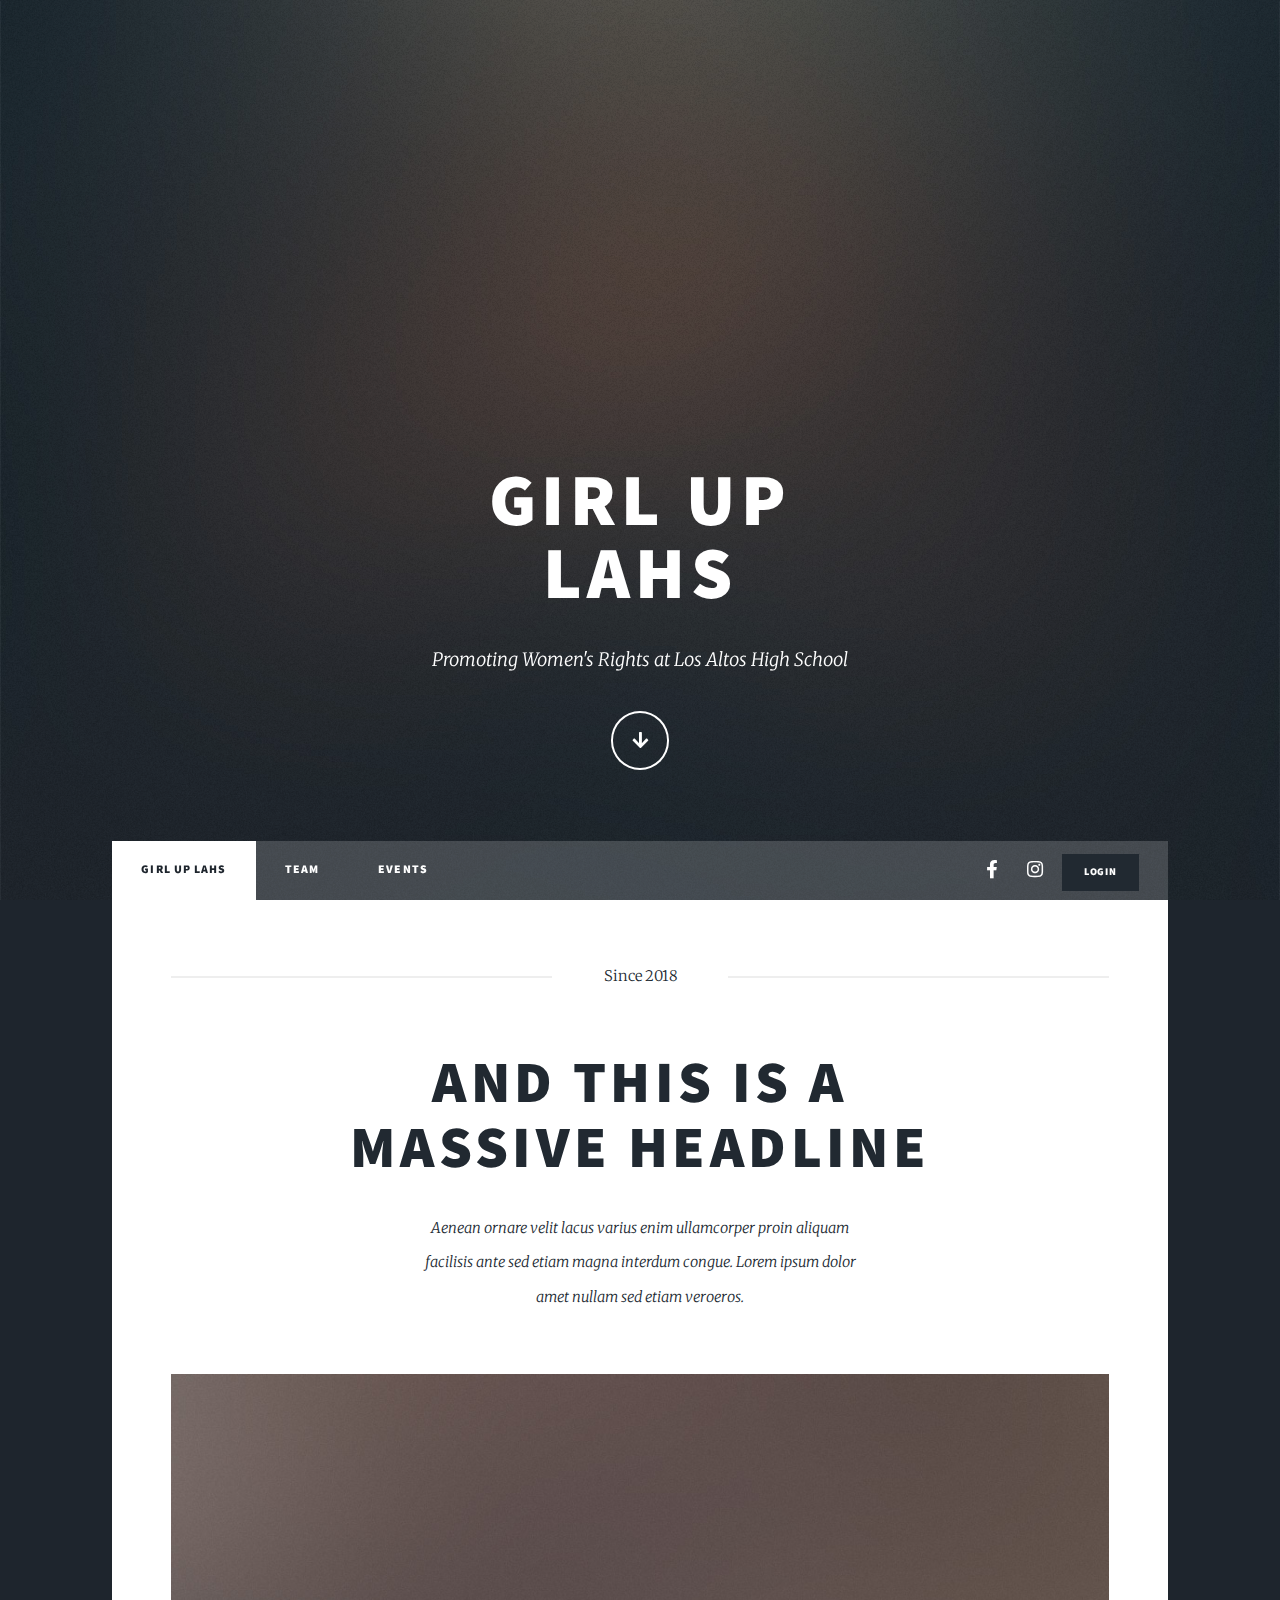
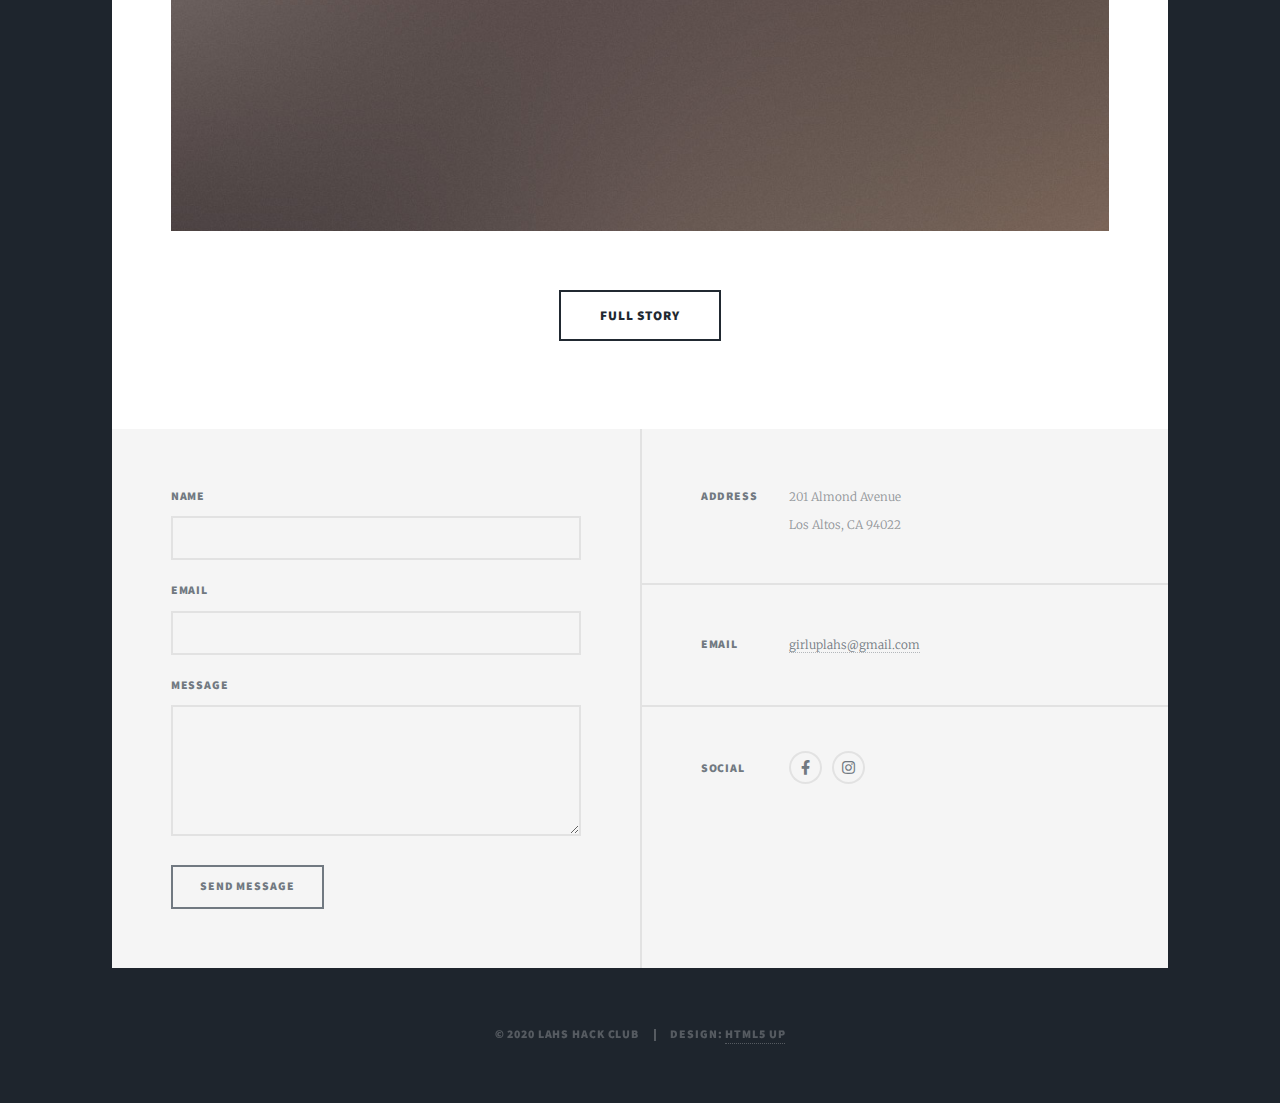
<file: index.html>
<!DOCTYPE HTML>
<!--
	Massively by HTML5 UP
	html5up.net | @ajlkn
	Free for personal and commercial use under the CCA 3.0 license (html5up.net/license)
-->
<html>
	<head>
		<title>Girl Up LAHS</title>
		<meta charset="utf-8" />
		<meta name="viewport" content="width=device-width, initial-scale=1, user-scalable=no" />
		<link rel="stylesheet" href="assets/css/main.css" />
		<noscript><link rel="stylesheet" href="assets/css/noscript.css" /></noscript>
	</head>
	<body class="is-preload">

		<!-- Wrapper -->
			<div id="wrapper" class="fade-in">

				<!-- Intro -->
					<div id="intro">
						<h1>Girl Up<br>LAHS</h1>
						<p>Promoting Women's Rights at Los Altos High School</p>
						<ul class="actions">
							<li><a href="#header" class="button icon solid solo fa-arrow-down scrolly">Continue</a></li>
						</ul>
					</div>

				<!-- Header -->
					<header id="header">
						<a href="index.html" class="logo">Girl Up LAHS</a>
					</header>

				<!-- Nav -->
					<nav id="nav">
						<ul class="links">
							<li class="active"><a href="index.html">Girl Up LAHS</a></li>
							<li><a href="team.html">Team</a></li>
							<li><a href="events.html">Events</a></li>
						</ul>
						<ul class="icons">
							<li><a href="https://www.facebook.com/losaltoshighschoolgirlup/" class="icon brands fa-facebook-f"><span class="label">Facebook</span></a></li>
							<li><a href="https://www.instagram.com/girluplahs/" class="icon brands fa-instagram"><span class="label">Instagram</span></a></li>
							<a id="login" class="button primary small">Login</a>
						</ul>
					</nav>

				<!-- Main -->
					<div id="main">

						<!-- Featured -->
							<article class="post featured">
								<header class="major">
									<span class="date">Since 2018</span>
									<h2><a href="#">And this is a<br />
									massive headline</a></h2>
									<p>Aenean ornare velit lacus varius enim ullamcorper proin aliquam<br />
									facilisis ante sed etiam magna interdum congue. Lorem ipsum dolor<br />
									amet nullam sed etiam veroeros.</p>
								</header>
								<a href="#" class="image main"><img src="images/pic01.jpg" alt="" /></a>
								<ul class="actions special">
									<li><a href="#" class="button large">Full Story</a></li>
								</ul>
							</article>
					</div>

				<!-- Footer -->
					<footer id="footer">
						<section>
							<form method="post" action="#">
								<div class="fields">
									<div class="field">
										<label for="name">Name</label>
										<input type="text" name="name" id="name" />
									</div>
									<div class="field">
										<label for="email">Email</label>
										<input type="text" name="email" id="email" />
									</div>
									<div class="field">
										<label for="message">Message</label>
										<textarea name="message" id="message" rows="3"></textarea>
									</div>
								</div>
								<ul class="actions">
									<li><input type="submit" value="Send Message" /></li>
								</ul>
							</form>
						</section>
						<section class="split contact">
							<section class="alt">
								<h3>Address</h3>
								<p>201 Almond Avenue<br />
								Los Altos, CA 94022</p>
							</section>
							<section>
								<h3>Email</h3>
								<p><a href="mailto:girluplahs@gmail.com">girluplahs@gmail.com</a></p>
							</section>
							<section>
								<h3>Social</h3>
								<ul class="icons alt">
									<li><a href="https://www.facebook.com/losaltoshighschoolgirlup/" class="icon brands alt fa-facebook-f"><span class="label">Facebook</span></a></li>
									<li><a href="https://www.instagram.com/girluplahs/" class="icon brands alt fa-instagram"><span class="label">Instagram</span></a></li>
								</ul>
							</section>
						</section>
					</footer>

				<!-- Copyright -->
					<div id="copyright">
						<ul><li>&copy; 2020 LAHS Hack Club</li><li>Design: <a href="https://html5up.net">HTML5 UP</a></li></ul>
					</div>

			</div>

		<!-- Scripts -->
			<script src="assets/js/jquery.min.js"></script>
			<script src="assets/js/jquery.scrollex.min.js"></script>
			<script src="assets/js/jquery.scrolly.min.js"></script>
			<script src="assets/js/browser.min.js"></script>
			<script src="assets/js/breakpoints.min.js"></script>
			<script src="assets/js/util.js"></script>
			<script src="assets/js/main.js"></script>

	</body>
</html>
</file>
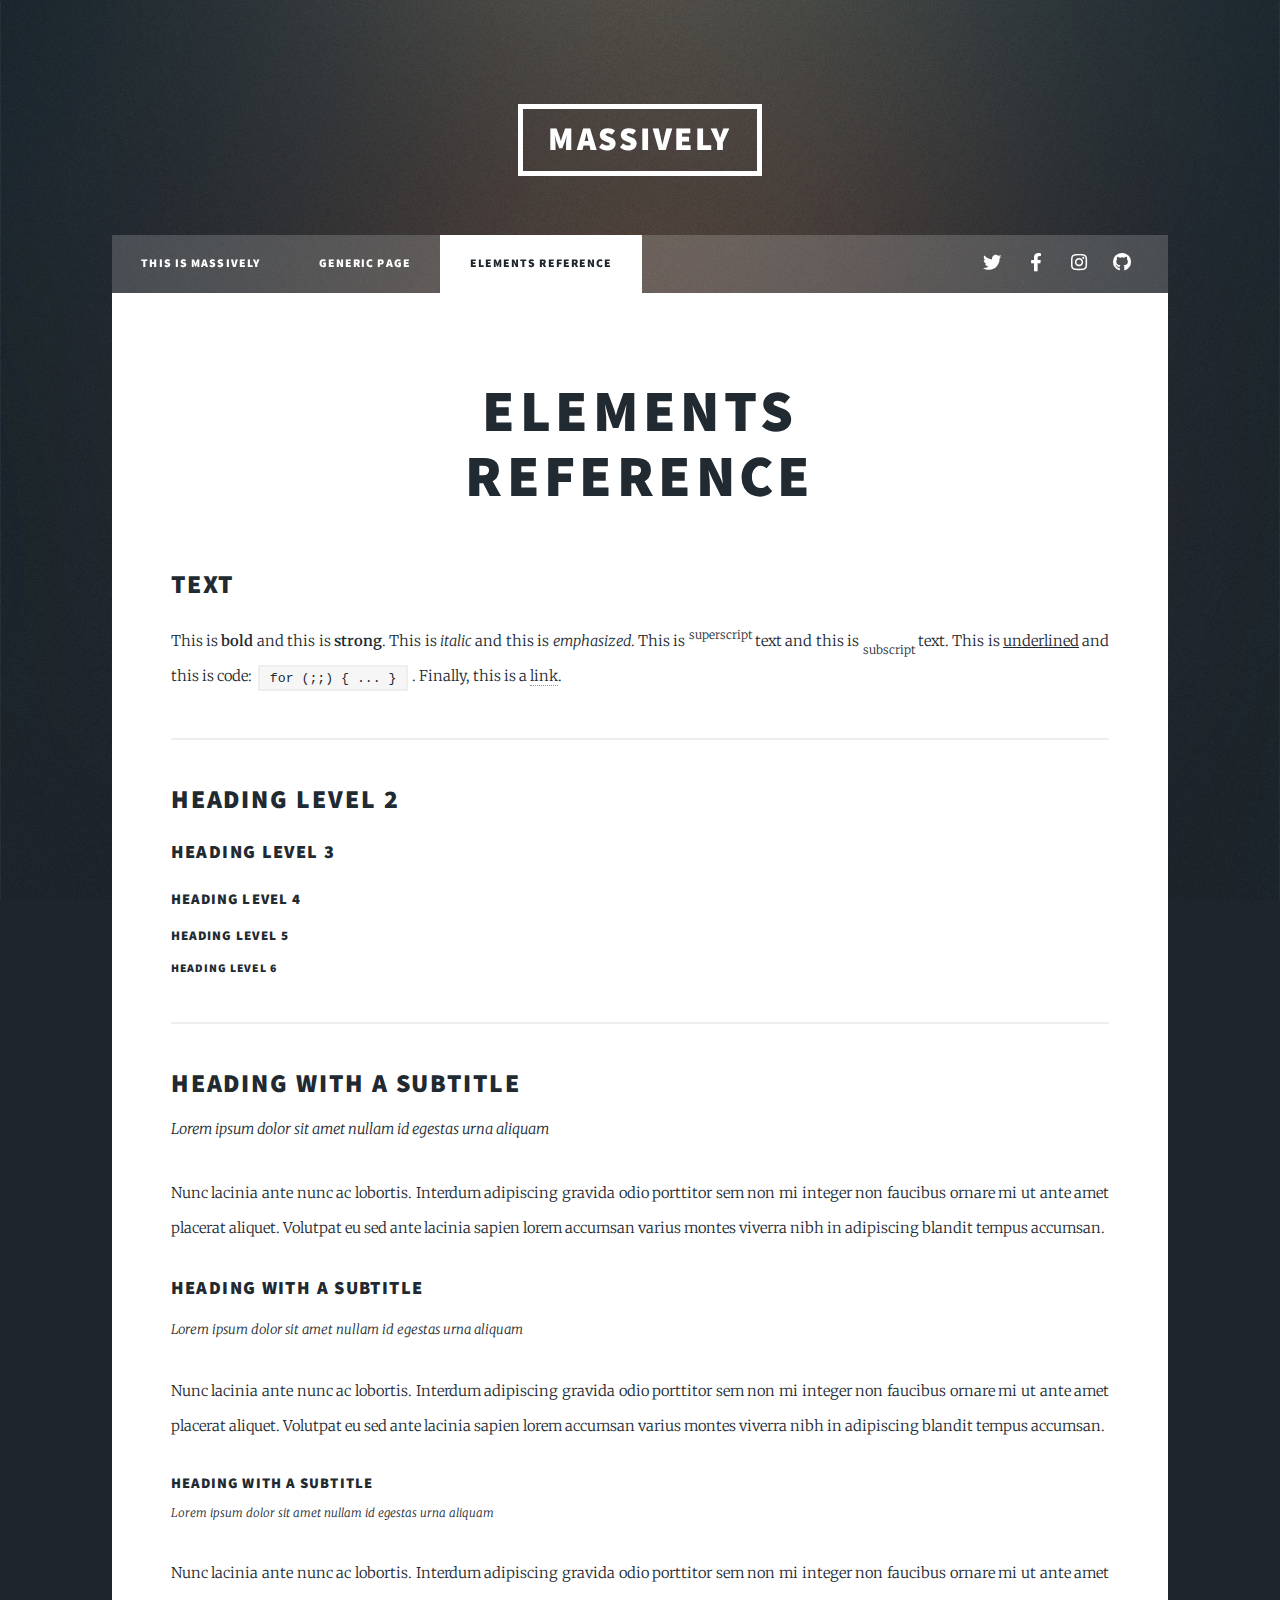
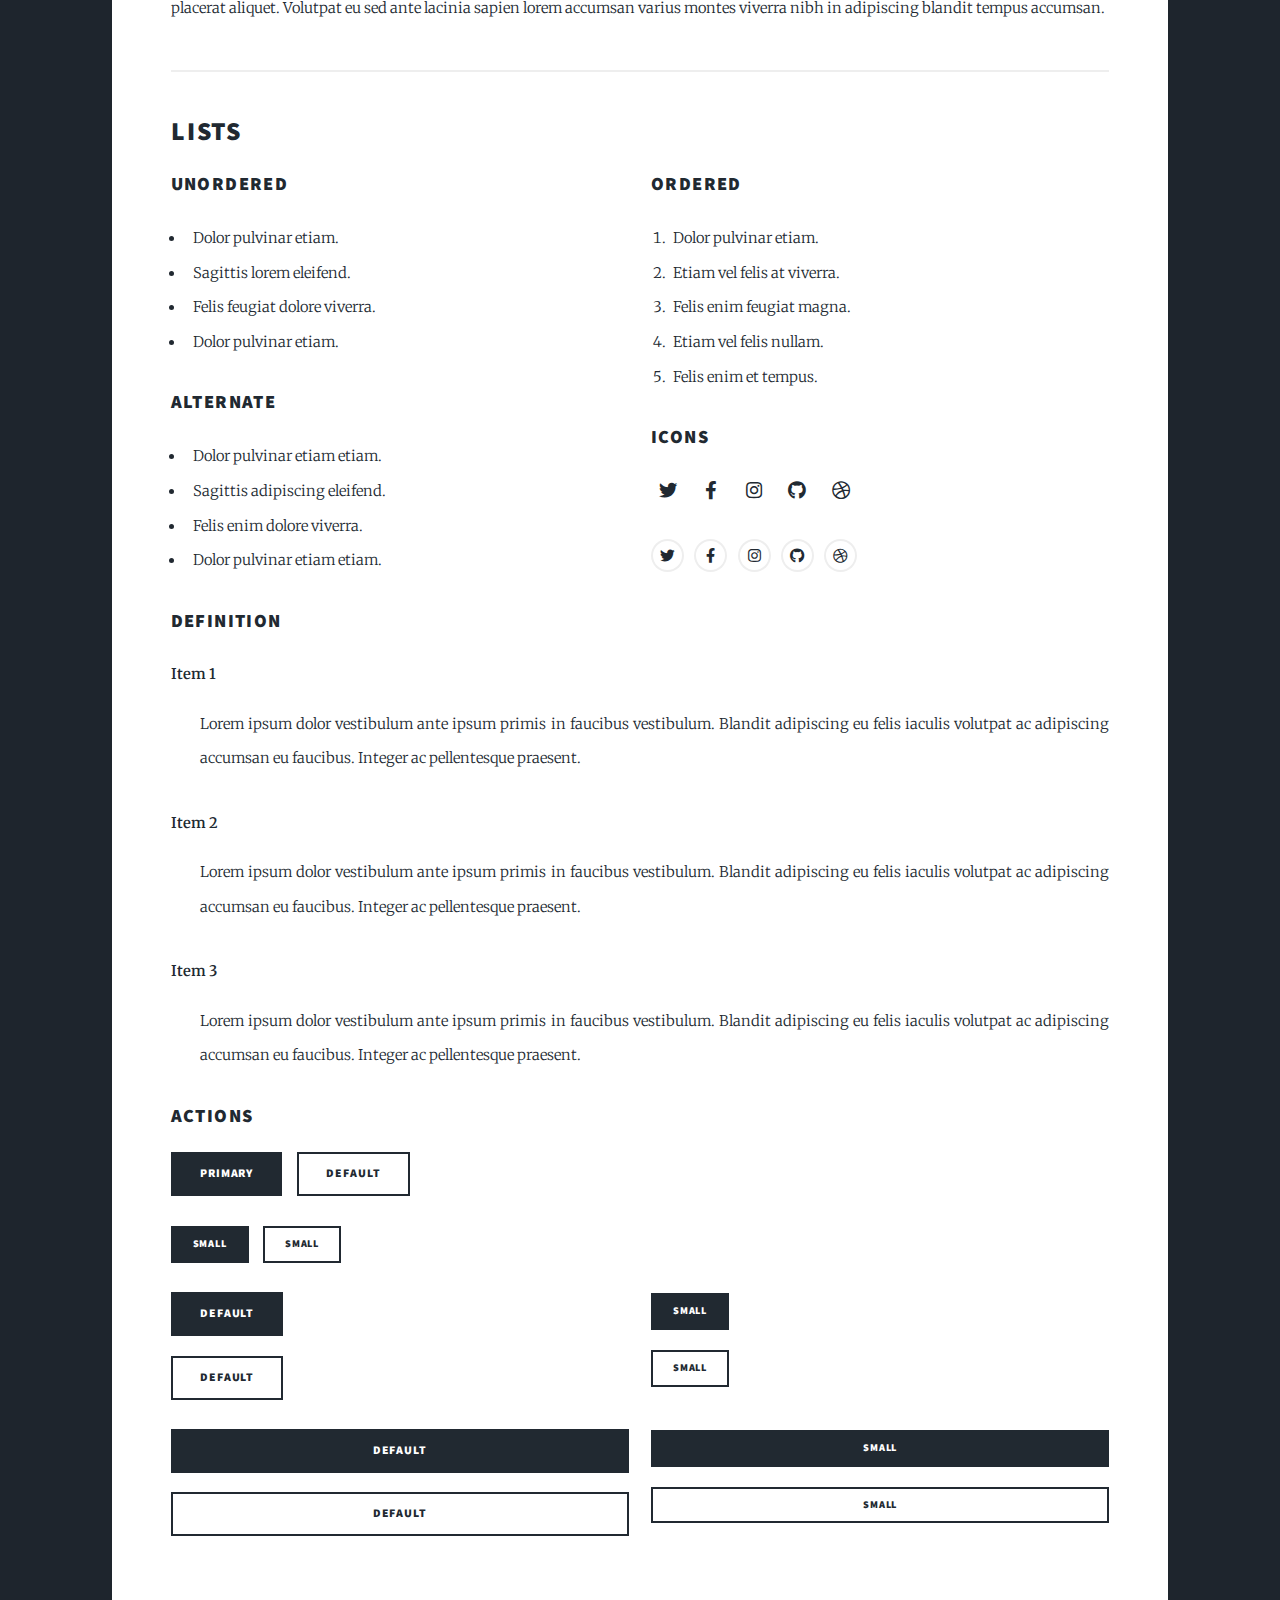
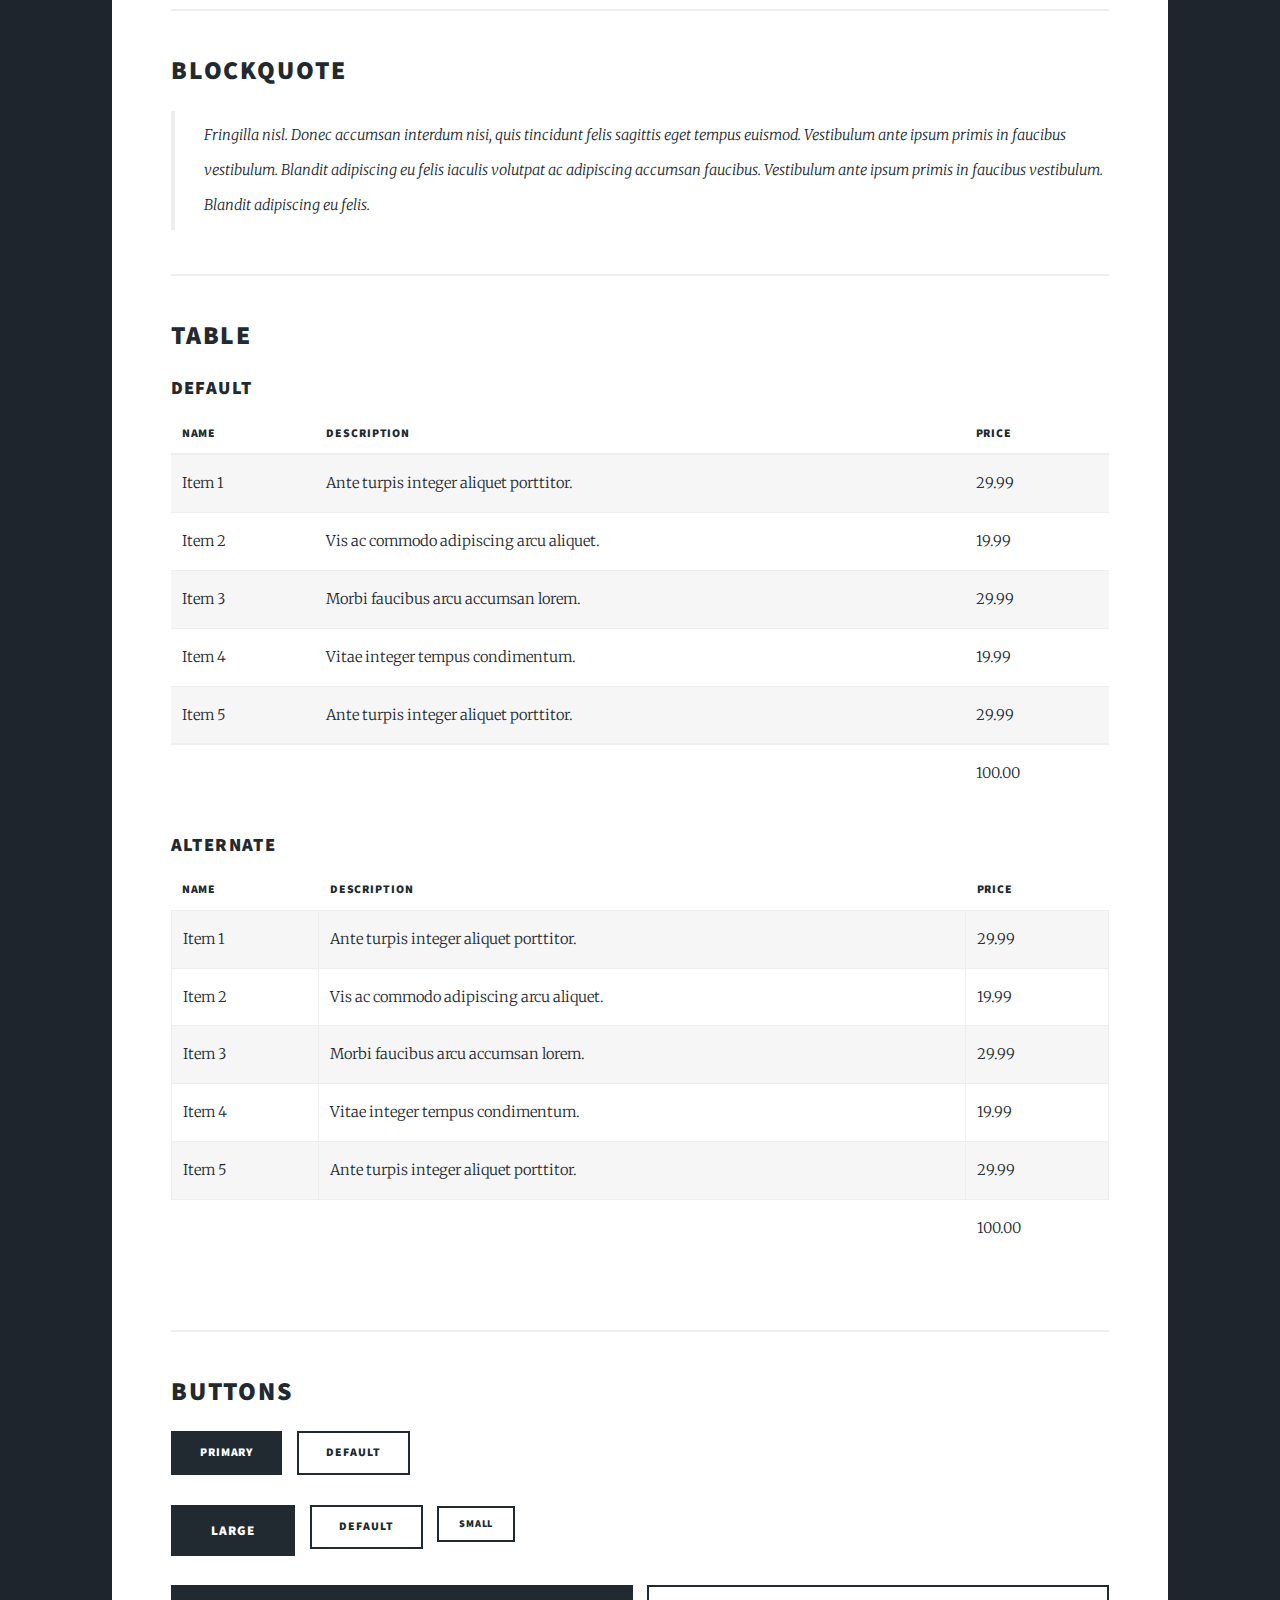
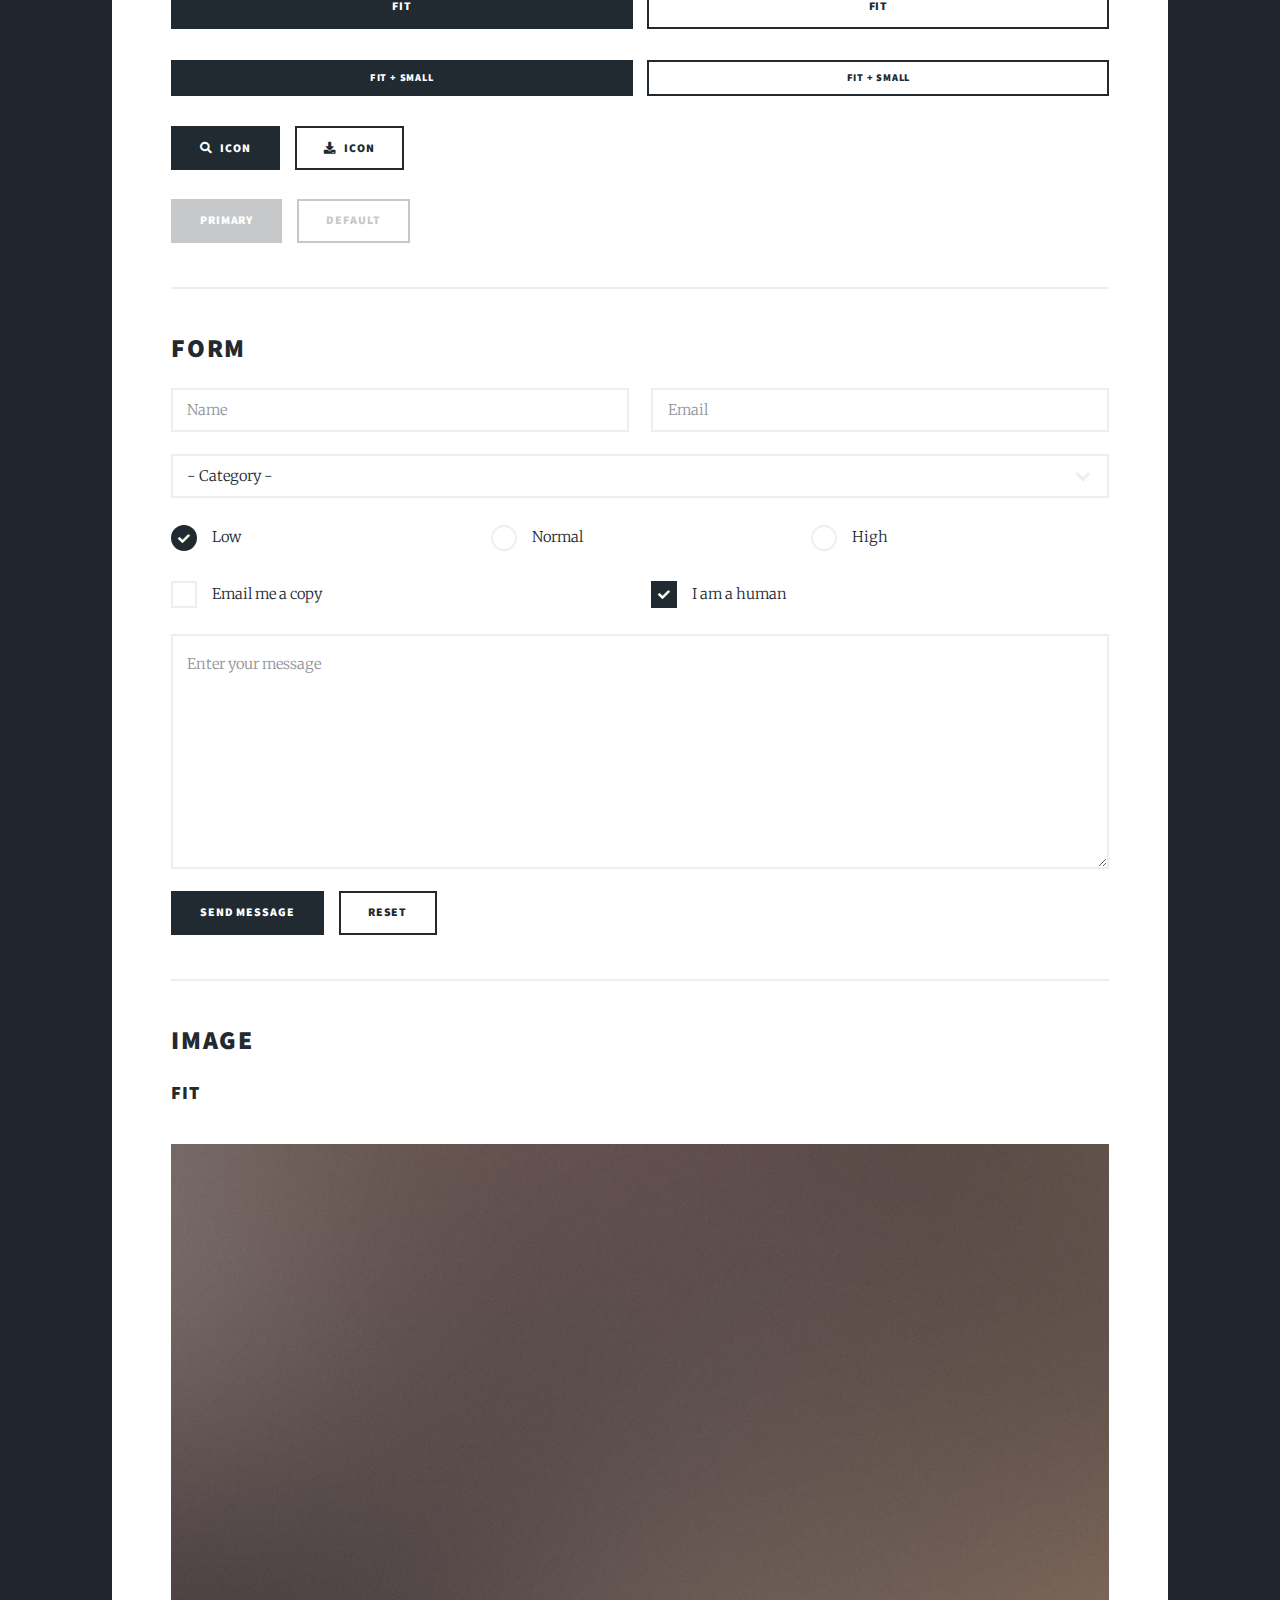
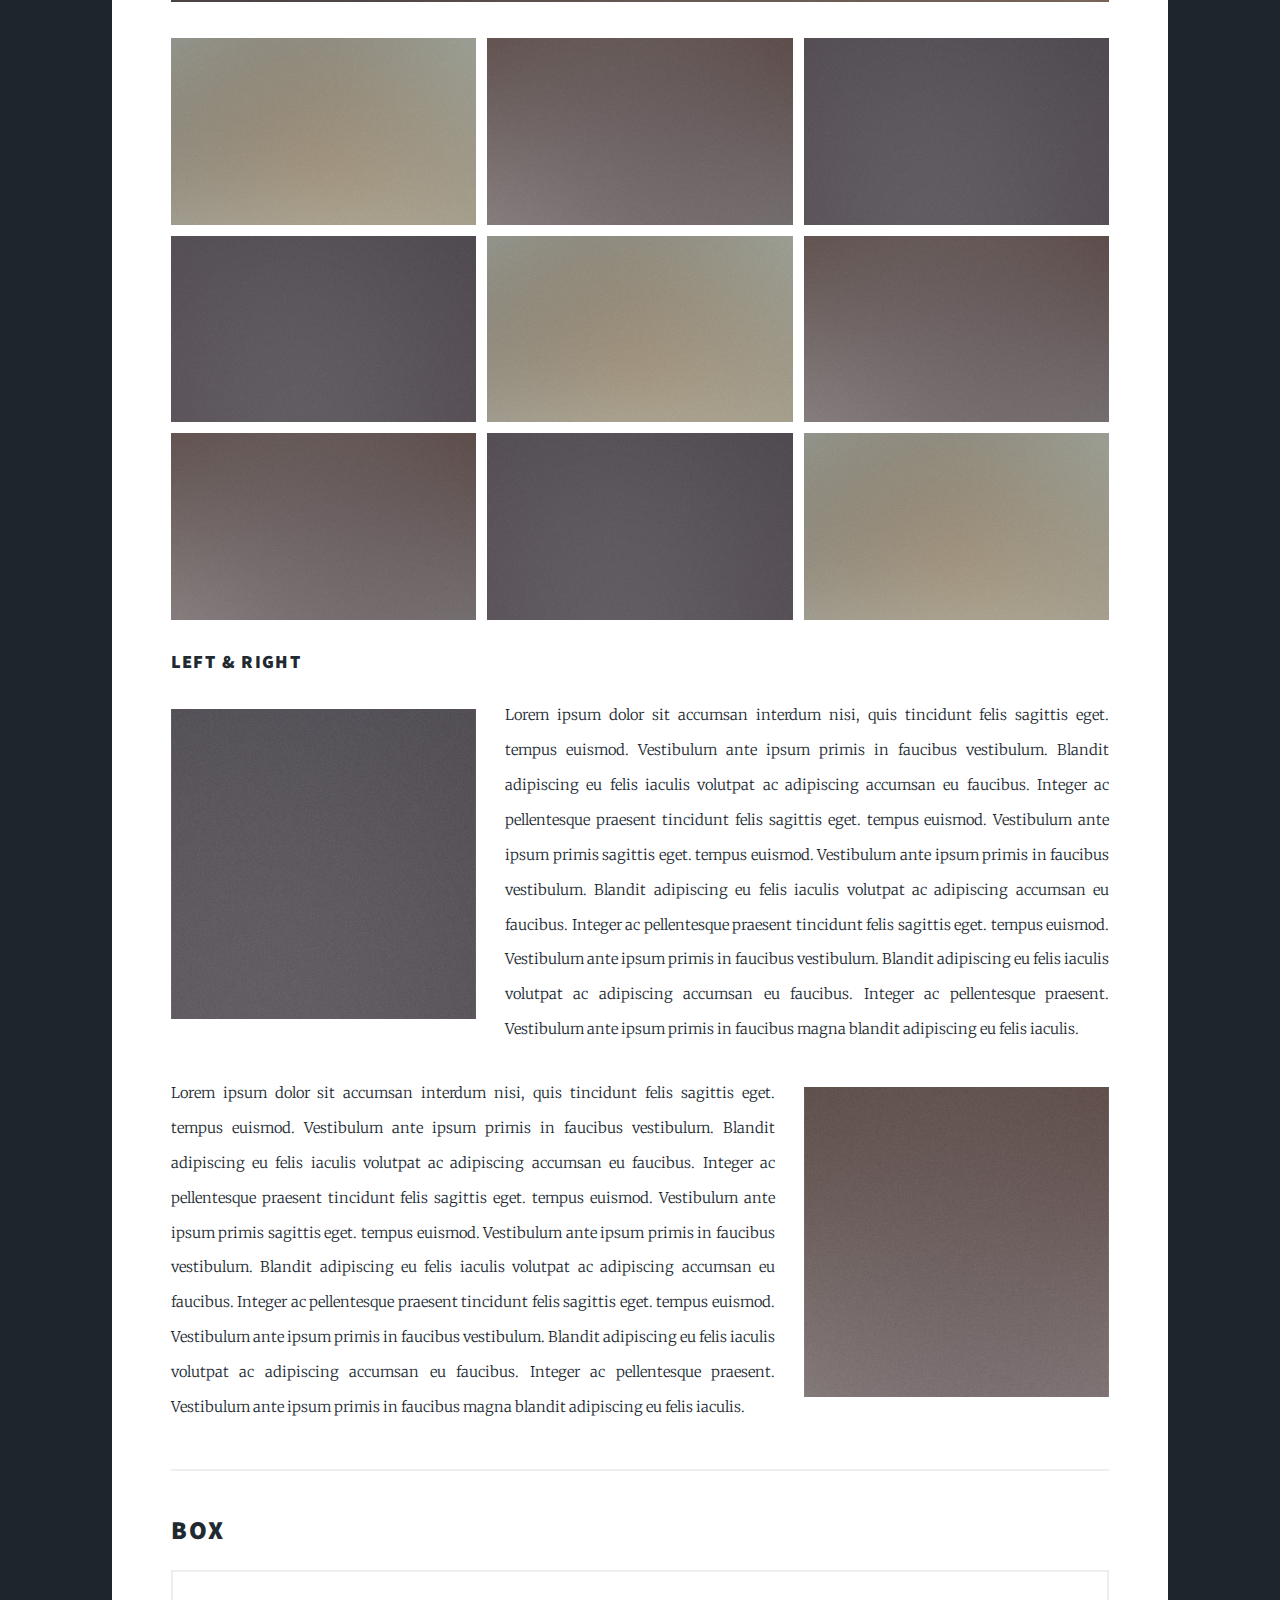
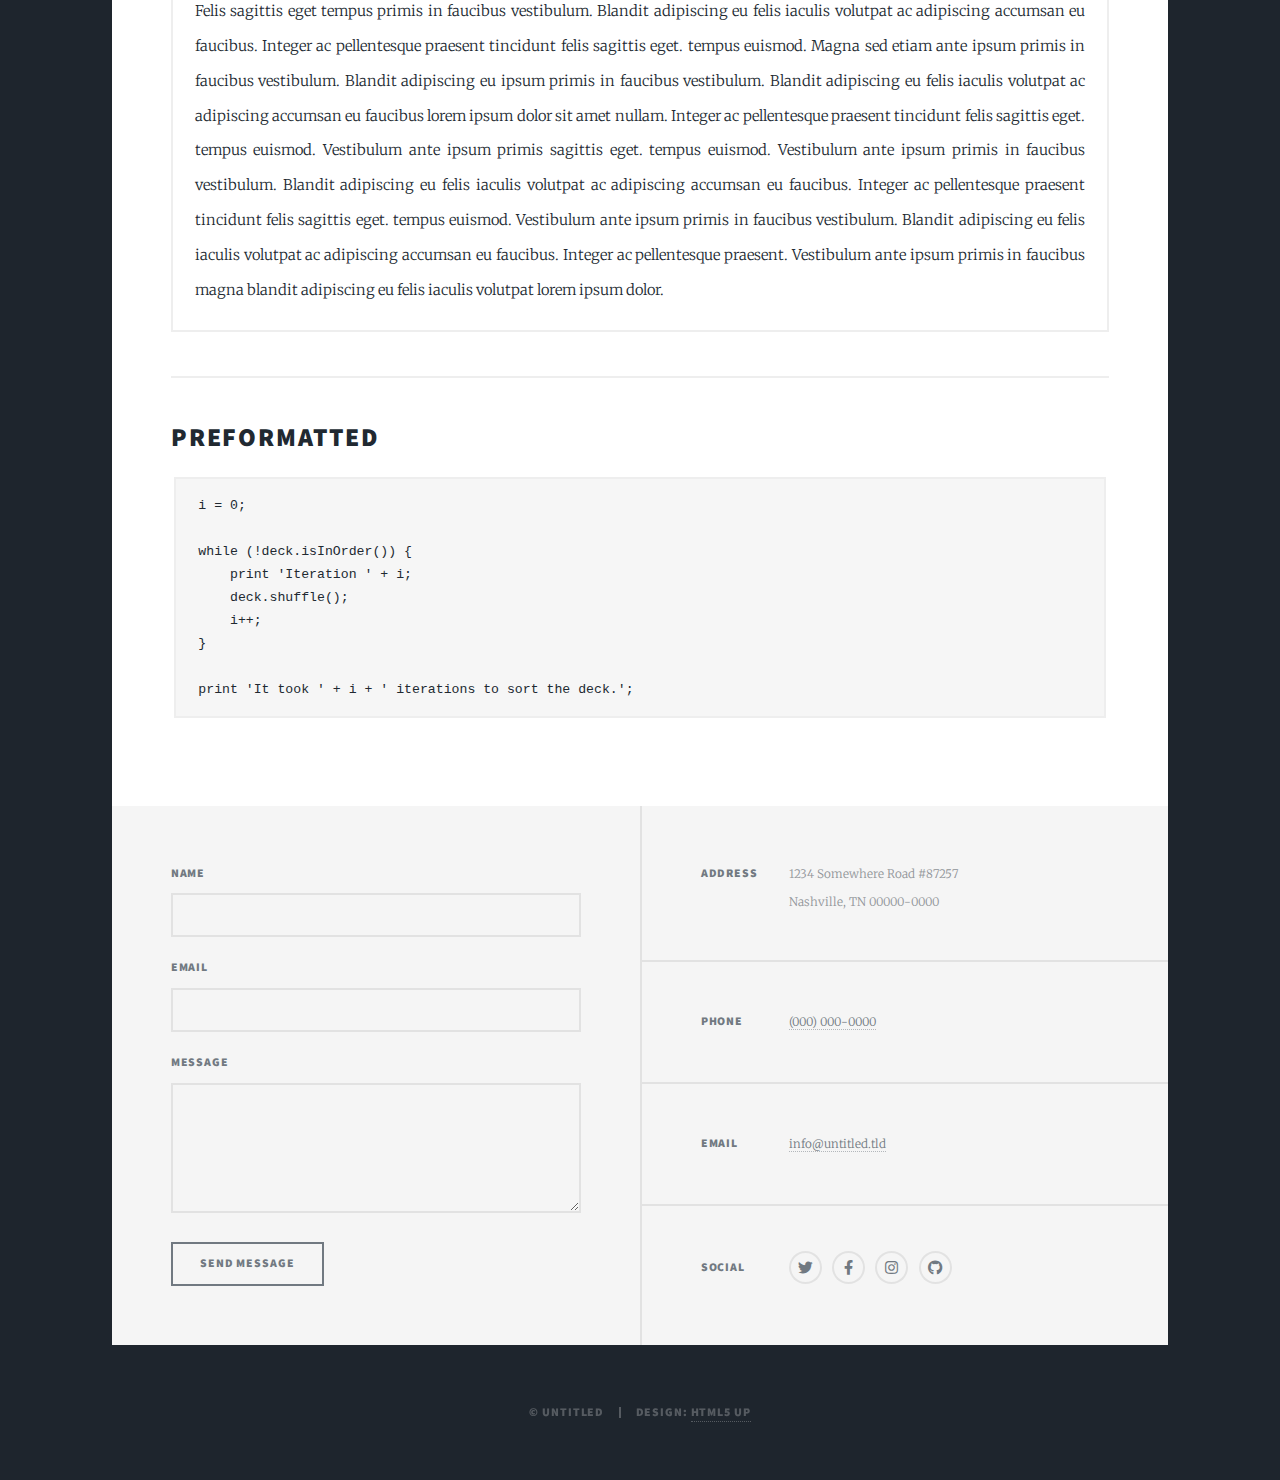
<file: elements.html>
<!DOCTYPE HTML>
<!--
	Massively by HTML5 UP
	html5up.net | @ajlkn
	Free for personal and commercial use under the CCA 3.0 license (html5up.net/license)
-->
<html>
	<head>
		<title>Elements Reference - Massively by HTML5 UP</title>
		<meta charset="utf-8" />
		<meta name="viewport" content="width=device-width, initial-scale=1, user-scalable=no" />
		<link rel="stylesheet" href="assets/css/main.css" />
		<noscript><link rel="stylesheet" href="assets/css/noscript.css" /></noscript>
	</head>
	<body class="is-preload">

		<!-- Wrapper -->
			<div id="wrapper">

				<!-- Header -->
					<header id="header">
						<a href="index.html" class="logo">Massively</a>
					</header>

				<!-- Nav -->
					<nav id="nav">
						<ul class="links">
							<li><a href="index.html">This is Massively</a></li>
							<li><a href="generic.html">Generic Page</a></li>
							<li class="active"><a href="elements.html">Elements Reference</a></li>
						</ul>
						<ul class="icons">
							<li><a href="#" class="icon brands fa-twitter"><span class="label">Twitter</span></a></li>
							<li><a href="#" class="icon brands fa-facebook-f"><span class="label">Facebook</span></a></li>
							<li><a href="#" class="icon brands fa-instagram"><span class="label">Instagram</span></a></li>
							<li><a href="#" class="icon brands fa-github"><span class="label">GitHub</span></a></li>
						</ul>
					</nav>

				<!-- Main -->
					<div id="main">

						<!-- Post -->
							<section class="post">
								<header class="major">
									<h1>Elements<br />
									Reference</h1>
								</header>

								<!-- Text stuff -->
									<h2>Text</h2>
									<p>This is <b>bold</b> and this is <strong>strong</strong>. This is <i>italic</i> and this is <em>emphasized</em>.
									This is <sup>superscript</sup> text and this is <sub>subscript</sub> text.
									This is <u>underlined</u> and this is code: <code>for (;;) { ... }</code>.
									Finally, this is a <a href="#">link</a>.</p>
									<hr />
									<h2>Heading Level 2</h2>
									<h3>Heading Level 3</h3>
									<h4>Heading Level 4</h4>
									<h5>Heading Level 5</h5>
									<h6>Heading Level 6</h6>
									<hr />
									<header>
										<h2>Heading with a Subtitle</h2>
										<p>Lorem ipsum dolor sit amet nullam id egestas urna aliquam</p>
									</header>
									<p>Nunc lacinia ante nunc ac lobortis. Interdum adipiscing gravida odio porttitor sem non mi integer non faucibus ornare mi ut ante amet placerat aliquet. Volutpat eu sed ante lacinia sapien lorem accumsan varius montes viverra nibh in adipiscing blandit tempus accumsan.</p>
									<header>
										<h3>Heading with a Subtitle</h3>
										<p>Lorem ipsum dolor sit amet nullam id egestas urna aliquam</p>
									</header>
									<p>Nunc lacinia ante nunc ac lobortis. Interdum adipiscing gravida odio porttitor sem non mi integer non faucibus ornare mi ut ante amet placerat aliquet. Volutpat eu sed ante lacinia sapien lorem accumsan varius montes viverra nibh in adipiscing blandit tempus accumsan.</p>
									<header>
										<h4>Heading with a Subtitle</h4>
										<p>Lorem ipsum dolor sit amet nullam id egestas urna aliquam</p>
									</header>
									<p>Nunc lacinia ante nunc ac lobortis. Interdum adipiscing gravida odio porttitor sem non mi integer non faucibus ornare mi ut ante amet placerat aliquet. Volutpat eu sed ante lacinia sapien lorem accumsan varius montes viverra nibh in adipiscing blandit tempus accumsan.</p>

									<hr />

								<!-- Lists -->
									<h2>Lists</h2>
									<div class="row">
										<div class="col-6 col-12-small">

											<h3>Unordered</h3>
											<ul>
												<li>Dolor pulvinar etiam.</li>
												<li>Sagittis lorem eleifend.</li>
												<li>Felis feugiat dolore viverra.</li>
												<li>Dolor pulvinar etiam.</li>
											</ul>

											<h3>Alternate</h3>
											<ul class="alt">
												<li>Dolor pulvinar etiam etiam.</li>
												<li>Sagittis adipiscing eleifend.</li>
												<li>Felis enim dolore viverra.</li>
												<li>Dolor pulvinar etiam etiam.</li>
											</ul>

										</div>
										<div class="col-6 col-12-small">

											<h3>Ordered</h3>
											<ol>
												<li>Dolor pulvinar etiam.</li>
												<li>Etiam vel felis at viverra.</li>
												<li>Felis enim feugiat magna.</li>
												<li>Etiam vel felis nullam.</li>
												<li>Felis enim et tempus.</li>
											</ol>

											<h3>Icons</h3>
											<ul class="icons">
												<li><a href="#" class="icon brands fa-twitter"><span class="label">Twitter</span></a></li>
												<li><a href="#" class="icon brands fa-facebook-f"><span class="label">Facebook</span></a></li>
												<li><a href="#" class="icon brands fa-instagram"><span class="label">Instagram</span></a></li>
												<li><a href="#" class="icon brands fa-github"><span class="label">Github</span></a></li>
												<li><a href="#" class="icon brands fa-dribbble"><span class="label">Dribbble</span></a></li>
											</ul>
											<ul class="icons alt">
												<li><a href="#" class="icon brands alt fa-twitter"><span class="label">Twitter</span></a></li>
												<li><a href="#" class="icon brands alt fa-facebook-f"><span class="label">Facebook</span></a></li>
												<li><a href="#" class="icon brands alt fa-instagram"><span class="label">Instagram</span></a></li>
												<li><a href="#" class="icon brands alt fa-github"><span class="label">Github</span></a></li>
												<li><a href="#" class="icon brands alt fa-dribbble"><span class="label">Dribbble</span></a></li>
											</ul>

										</div>
									</div>
									<h3>Definition</h3>
									<dl>
										<dt>Item 1</dt>
										<dd>
											<p>Lorem ipsum dolor vestibulum ante ipsum primis in faucibus vestibulum. Blandit adipiscing eu felis iaculis volutpat ac adipiscing accumsan eu faucibus. Integer ac pellentesque praesent.</p>
										</dd>
										<dt>Item 2</dt>
										<dd>
											<p>Lorem ipsum dolor vestibulum ante ipsum primis in faucibus vestibulum. Blandit adipiscing eu felis iaculis volutpat ac adipiscing accumsan eu faucibus. Integer ac pellentesque praesent.</p>
										</dd>
										<dt>Item 3</dt>
										<dd>
											<p>Lorem ipsum dolor vestibulum ante ipsum primis in faucibus vestibulum. Blandit adipiscing eu felis iaculis volutpat ac adipiscing accumsan eu faucibus. Integer ac pellentesque praesent.</p>
										</dd>
									</dl>

									<h3>Actions</h3>
									<ul class="actions">
										<li><a href="#" class="button primary">Primary</a></li>
										<li><a href="#" class="button">Default</a></li>
									</ul>
									<ul class="actions small">
										<li><a href="#" class="button primary small">Small</a></li>
										<li><a href="#" class="button small">Small</a></li>
									</ul>
									<div class="row">
										<div class="col-6 col-12-small">
											<ul class="actions stacked">
												<li><a href="#" class="button primary">Default</a></li>
												<li><a href="#" class="button">Default</a></li>
											</ul>
										</div>
										<div class="col-6 col-12-small">
											<ul class="actions stacked">
												<li><a href="#" class="button primary small">Small</a></li>
												<li><a href="#" class="button small">Small</a></li>
											</ul>
										</div>
									</div>
									<div class="row">
										<div class="col-6 col-12-small">
											<ul class="actions stacked">
												<li><a href="#" class="button primary fit">Default</a></li>
												<li><a href="#" class="button fit">Default</a></li>
											</ul>
										</div>
										<div class="col-6 col-12-small">
											<ul class="actions stacked">
												<li><a href="#" class="button primary small fit">Small</a></li>
												<li><a href="#" class="button small fit">Small</a></li>
											</ul>
										</div>
									</div>

									<hr />

								<!-- Blockquote -->
									<h2>Blockquote</h2>
									<blockquote>Fringilla nisl. Donec accumsan interdum nisi, quis tincidunt felis sagittis eget tempus euismod. Vestibulum ante ipsum primis in faucibus vestibulum. Blandit adipiscing eu felis iaculis volutpat ac adipiscing accumsan faucibus. Vestibulum ante ipsum primis in faucibus vestibulum. Blandit adipiscing eu felis.</blockquote>

									<hr />

								<!-- Table -->
									<h2>Table</h2>

									<h3>Default</h3>
									<div class="table-wrapper">
										<table>
											<thead>
												<tr>
													<th>Name</th>
													<th>Description</th>
													<th>Price</th>
												</tr>
											</thead>
											<tbody>
												<tr>
													<td>Item 1</td>
													<td>Ante turpis integer aliquet porttitor.</td>
													<td>29.99</td>
												</tr>
												<tr>
													<td>Item 2</td>
													<td>Vis ac commodo adipiscing arcu aliquet.</td>
													<td>19.99</td>
												</tr>
												<tr>
													<td>Item 3</td>
													<td> Morbi faucibus arcu accumsan lorem.</td>
													<td>29.99</td>
												</tr>
												<tr>
													<td>Item 4</td>
													<td>Vitae integer tempus condimentum.</td>
													<td>19.99</td>
												</tr>
												<tr>
													<td>Item 5</td>
													<td>Ante turpis integer aliquet porttitor.</td>
													<td>29.99</td>
												</tr>
											</tbody>
											<tfoot>
												<tr>
													<td colspan="2"></td>
													<td>100.00</td>
												</tr>
											</tfoot>
										</table>
									</div>

									<h3>Alternate</h3>
									<div class="table-wrapper">
										<table class="alt">
											<thead>
												<tr>
													<th>Name</th>
													<th>Description</th>
													<th>Price</th>
												</tr>
											</thead>
											<tbody>
												<tr>
													<td>Item 1</td>
													<td>Ante turpis integer aliquet porttitor.</td>
													<td>29.99</td>
												</tr>
												<tr>
													<td>Item 2</td>
													<td>Vis ac commodo adipiscing arcu aliquet.</td>
													<td>19.99</td>
												</tr>
												<tr>
													<td>Item 3</td>
													<td> Morbi faucibus arcu accumsan lorem.</td>
													<td>29.99</td>
												</tr>
												<tr>
													<td>Item 4</td>
													<td>Vitae integer tempus condimentum.</td>
													<td>19.99</td>
												</tr>
												<tr>
													<td>Item 5</td>
													<td>Ante turpis integer aliquet porttitor.</td>
													<td>29.99</td>
												</tr>
											</tbody>
											<tfoot>
												<tr>
													<td colspan="2"></td>
													<td>100.00</td>
												</tr>
											</tfoot>
										</table>
									</div>

									<hr />

								<!-- Buttons -->
									<h2>Buttons</h2>
									<ul class="actions">
										<li><a href="#" class="button primary">Primary</a></li>
										<li><a href="#" class="button">Default</a></li>
									</ul>
									<ul class="actions">
										<li><a href="#" class="button primary large">Large</a></li>
										<li><a href="#" class="button">Default</a></li>
										<li><a href="#" class="button small">Small</a></li>
									</ul>
									<ul class="actions fit">
										<li><a href="#" class="button primary fit">Fit</a></li>
										<li><a href="#" class="button fit">Fit</a></li>
									</ul>
									<ul class="actions fit small">
										<li><a href="#" class="button primary fit small">Fit + Small</a></li>
										<li><a href="#" class="button fit small">Fit + Small</a></li>
									</ul>
									<ul class="actions">
										<li><a href="#" class="button primary icon solid fa-search">Icon</a></li>
										<li><a href="#" class="button icon solid fa-download">Icon</a></li>
									</ul>
									<ul class="actions">
										<li><span class="button primary disabled">Primary</span></li>
										<li><span class="button disabled">Default</span></li>
									</ul>

									<hr />

								<!-- Form -->
									<h2>Form</h2>

									<form method="post" action="#">
										<div class="row gtr-uniform">
											<div class="col-6 col-12-xsmall">
												<input type="text" name="demo-name" id="demo-name" value="" placeholder="Name" />
											</div>
											<div class="col-6 col-12-xsmall">
												<input type="email" name="demo-email" id="demo-email" value="" placeholder="Email" />
											</div>
											<!-- Break -->
											<div class="col-12">
												<select name="demo-category" id="demo-category">
													<option value="">- Category -</option>
													<option value="1">Manufacturing</option>
													<option value="1">Shipping</option>
													<option value="1">Administration</option>
													<option value="1">Human Resources</option>
												</select>
											</div>
											<!-- Break -->
											<div class="col-4 col-12-small">
												<input type="radio" id="demo-priority-low" name="demo-priority" checked>
												<label for="demo-priority-low">Low</label>
											</div>
											<div class="col-4 col-12-small">
												<input type="radio" id="demo-priority-normal" name="demo-priority">
												<label for="demo-priority-normal">Normal</label>
											</div>
											<div class="col-4 col-12-small">
												<input type="radio" id="demo-priority-high" name="demo-priority">
												<label for="demo-priority-high">High</label>
											</div>
											<!-- Break -->
											<div class="col-6 col-12-small">
												<input type="checkbox" id="demo-copy" name="demo-copy">
												<label for="demo-copy">Email me a copy</label>
											</div>
											<div class="col-6 col-12-small">
												<input type="checkbox" id="demo-human" name="demo-human" checked>
												<label for="demo-human">I am a human</label>
											</div>
											<!-- Break -->
											<div class="col-12">
												<textarea name="demo-message" id="demo-message" placeholder="Enter your message" rows="6"></textarea>
											</div>
											<!-- Break -->
											<div class="col-12">
												<ul class="actions">
													<li><input type="submit" value="Send Message" class="primary" /></li>
													<li><input type="reset" value="Reset" /></li>
												</ul>
											</div>
										</div>
									</form>

									<hr />

								<!-- Image -->
									<h2>Image</h2>

									<h3>Fit</h3>
									<span class="image fit"><img src="images/pic01.jpg" alt="" /></span>
									<div class="box alt">
										<div class="row gtr-50 gtr-uniform">
											<div class="col-4"><span class="image fit"><img src="images/pic02.jpg" alt="" /></span></div>
											<div class="col-4"><span class="image fit"><img src="images/pic03.jpg" alt="" /></span></div>
											<div class="col-4"><span class="image fit"><img src="images/pic04.jpg" alt="" /></span></div>
											<!-- Break -->
											<div class="col-4"><span class="image fit"><img src="images/pic04.jpg" alt="" /></span></div>
											<div class="col-4"><span class="image fit"><img src="images/pic02.jpg" alt="" /></span></div>
											<div class="col-4"><span class="image fit"><img src="images/pic03.jpg" alt="" /></span></div>
											<!-- Break -->
											<div class="col-4"><span class="image fit"><img src="images/pic03.jpg" alt="" /></span></div>
											<div class="col-4"><span class="image fit"><img src="images/pic04.jpg" alt="" /></span></div>
											<div class="col-4"><span class="image fit"><img src="images/pic02.jpg" alt="" /></span></div>
										</div>
									</div>

									<h3>Left &amp; Right</h3>
									<p><span class="image left"><img src="images/pic08.jpg" alt="" /></span>Lorem ipsum dolor sit accumsan interdum nisi, quis tincidunt felis sagittis eget. tempus euismod. Vestibulum ante ipsum primis in faucibus vestibulum. Blandit adipiscing eu felis iaculis volutpat ac adipiscing accumsan eu faucibus. Integer ac pellentesque praesent tincidunt felis sagittis eget. tempus euismod. Vestibulum ante ipsum primis sagittis eget. tempus euismod. Vestibulum ante ipsum primis in faucibus vestibulum. Blandit adipiscing eu felis iaculis volutpat ac adipiscing accumsan eu faucibus. Integer ac pellentesque praesent tincidunt felis sagittis eget. tempus euismod. Vestibulum ante ipsum primis in faucibus vestibulum. Blandit adipiscing eu felis iaculis volutpat ac adipiscing accumsan eu faucibus. Integer ac pellentesque praesent. Vestibulum ante ipsum primis in faucibus magna blandit adipiscing eu felis iaculis.</p>
									<p><span class="image right"><img src="images/pic09.jpg" alt="" /></span>Lorem ipsum dolor sit accumsan interdum nisi, quis tincidunt felis sagittis eget. tempus euismod. Vestibulum ante ipsum primis in faucibus vestibulum. Blandit adipiscing eu felis iaculis volutpat ac adipiscing accumsan eu faucibus. Integer ac pellentesque praesent tincidunt felis sagittis eget. tempus euismod. Vestibulum ante ipsum primis sagittis eget. tempus euismod. Vestibulum ante ipsum primis in faucibus vestibulum. Blandit adipiscing eu felis iaculis volutpat ac adipiscing accumsan eu faucibus. Integer ac pellentesque praesent tincidunt felis sagittis eget. tempus euismod. Vestibulum ante ipsum primis in faucibus vestibulum. Blandit adipiscing eu felis iaculis volutpat ac adipiscing accumsan eu faucibus. Integer ac pellentesque praesent. Vestibulum ante ipsum primis in faucibus magna blandit adipiscing eu felis iaculis.</p>

									<hr />

								<!-- Box -->
									<h2>Box</h2>
									<div class="box">
										<p>Felis sagittis eget tempus primis in faucibus vestibulum. Blandit adipiscing eu felis iaculis volutpat ac adipiscing accumsan eu faucibus. Integer ac pellentesque praesent tincidunt felis sagittis eget. tempus euismod. Magna sed etiam ante ipsum primis in faucibus vestibulum. Blandit adipiscing eu ipsum primis in faucibus vestibulum. Blandit adipiscing eu felis iaculis volutpat ac adipiscing accumsan eu faucibus lorem ipsum dolor sit amet nullam. Integer ac pellentesque praesent tincidunt felis sagittis eget. tempus euismod. Vestibulum ante ipsum primis sagittis eget. tempus euismod. Vestibulum ante ipsum primis in faucibus vestibulum. Blandit adipiscing eu felis iaculis volutpat ac adipiscing accumsan eu faucibus. Integer ac pellentesque praesent tincidunt felis sagittis eget. tempus euismod. Vestibulum ante ipsum primis in faucibus vestibulum. Blandit adipiscing eu felis iaculis volutpat ac adipiscing accumsan eu faucibus. Integer ac pellentesque praesent. Vestibulum ante ipsum primis in faucibus magna blandit adipiscing eu felis iaculis volutpat lorem ipsum dolor.</p>
									</div>

									<hr />

								<!-- Preformatted Code -->
									<h2>Preformatted</h2>
									<pre><code>i = 0;

while (!deck.isInOrder()) {
    print 'Iteration ' + i;
    deck.shuffle();
    i++;
}

print 'It took ' + i + ' iterations to sort the deck.';
</code></pre>

							</section>

					</div>

				<!-- Footer -->
					<footer id="footer">
						<section>
							<form method="post" action="#">
								<div class="fields">
									<div class="field">
										<label for="name">Name</label>
										<input type="text" name="name" id="name" />
									</div>
									<div class="field">
										<label for="email">Email</label>
										<input type="text" name="email" id="email" />
									</div>
									<div class="field">
										<label for="message">Message</label>
										<textarea name="message" id="message" rows="3"></textarea>
									</div>
								</div>
								<ul class="actions">
									<li><input type="submit" value="Send Message" /></li>
								</ul>
							</form>
						</section>
						<section class="split contact">
							<section class="alt">
								<h3>Address</h3>
								<p>1234 Somewhere Road #87257<br />
								Nashville, TN 00000-0000</p>
							</section>
							<section>
								<h3>Phone</h3>
								<p><a href="#">(000) 000-0000</a></p>
							</section>
							<section>
								<h3>Email</h3>
								<p><a href="#">info@untitled.tld</a></p>
							</section>
							<section>
								<h3>Social</h3>
								<ul class="icons alt">
									<li><a href="#" class="icon brands alt fa-twitter"><span class="label">Twitter</span></a></li>
									<li><a href="#" class="icon brands alt fa-facebook-f"><span class="label">Facebook</span></a></li>
									<li><a href="#" class="icon brands alt fa-instagram"><span class="label">Instagram</span></a></li>
									<li><a href="#" class="icon brands alt fa-github"><span class="label">GitHub</span></a></li>
								</ul>
							</section>
						</section>
					</footer>

				<!-- Copyright -->
					<div id="copyright">
						<ul><li>&copy; Untitled</li><li>Design: <a href="https://html5up.net">HTML5 UP</a></li></ul>
					</div>

			</div>

		<!-- Scripts -->
			<script src="assets/js/jquery.min.js"></script>
			<script src="assets/js/jquery.scrollex.min.js"></script>
			<script src="assets/js/jquery.scrolly.min.js"></script>
			<script src="assets/js/browser.min.js"></script>
			<script src="assets/js/breakpoints.min.js"></script>
			<script src="assets/js/util.js"></script>
			<script src="assets/js/main.js"></script>

	</body>
</html>
</file>
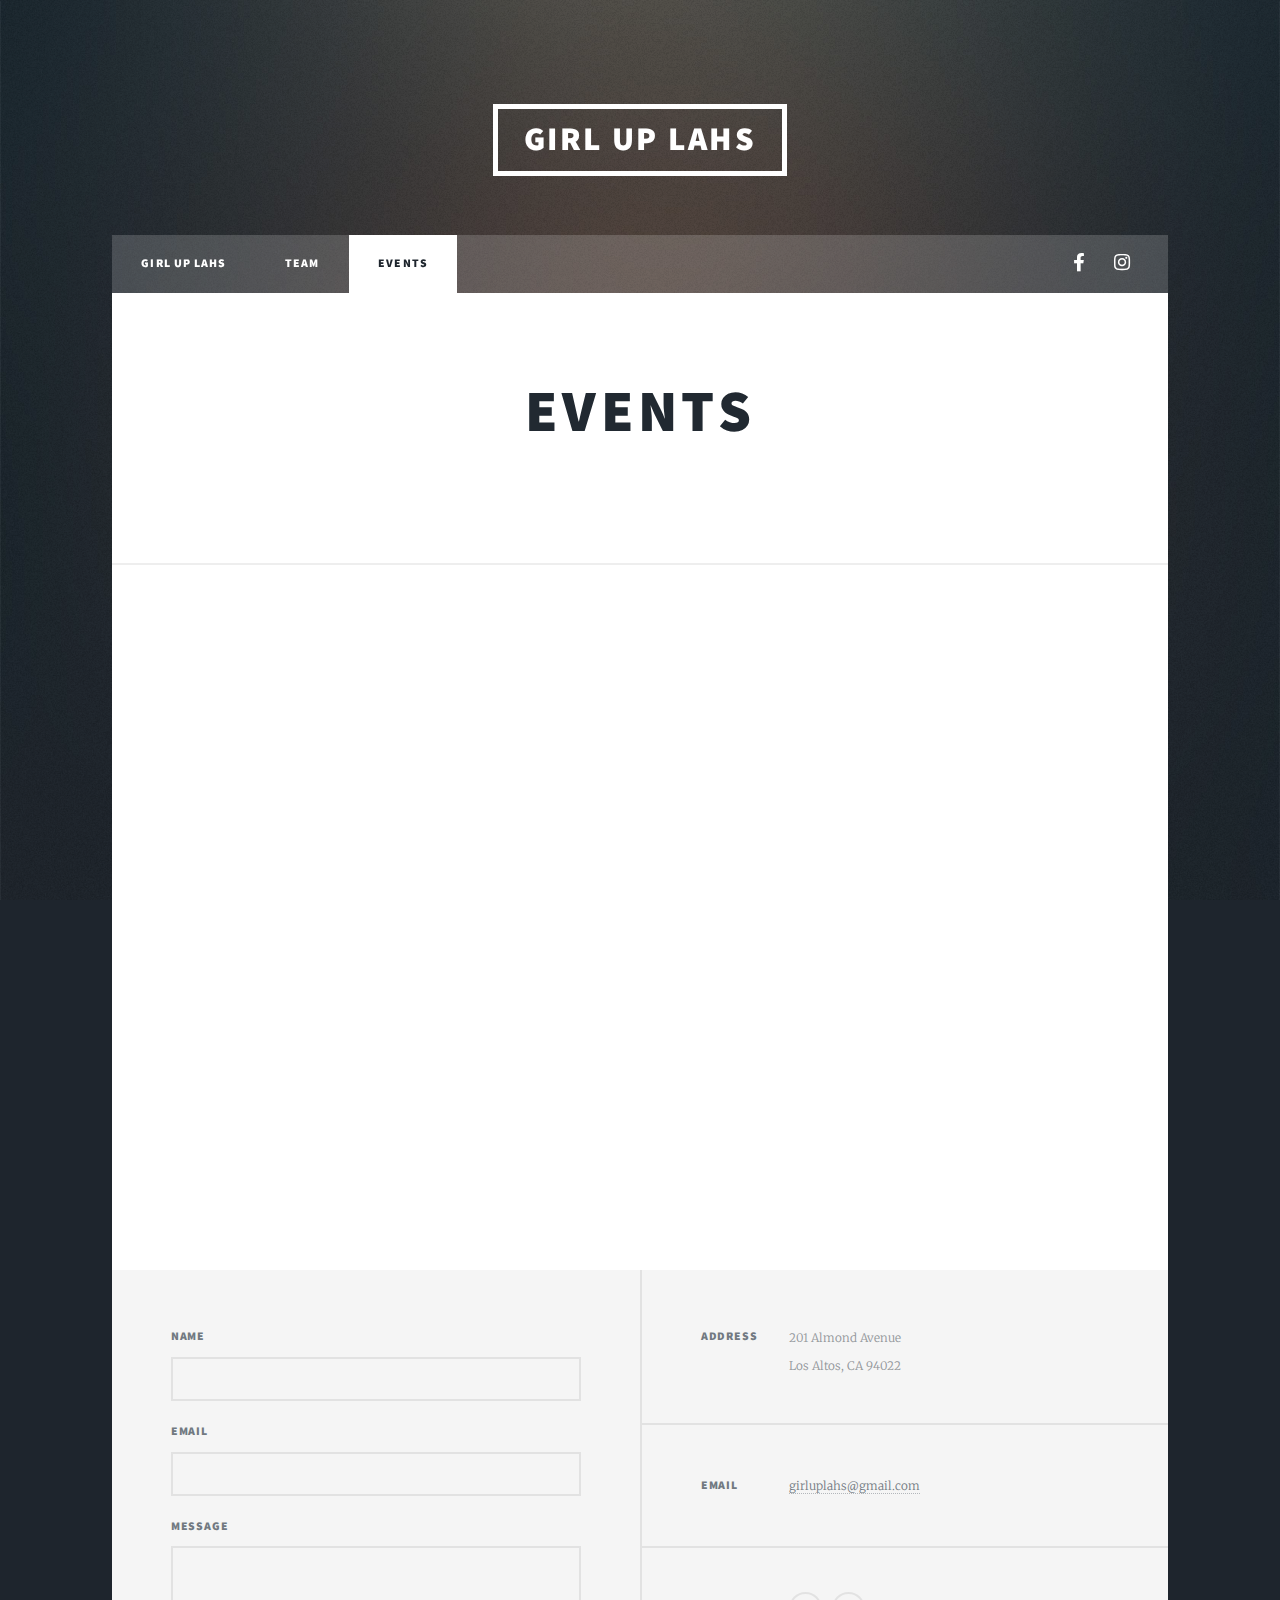
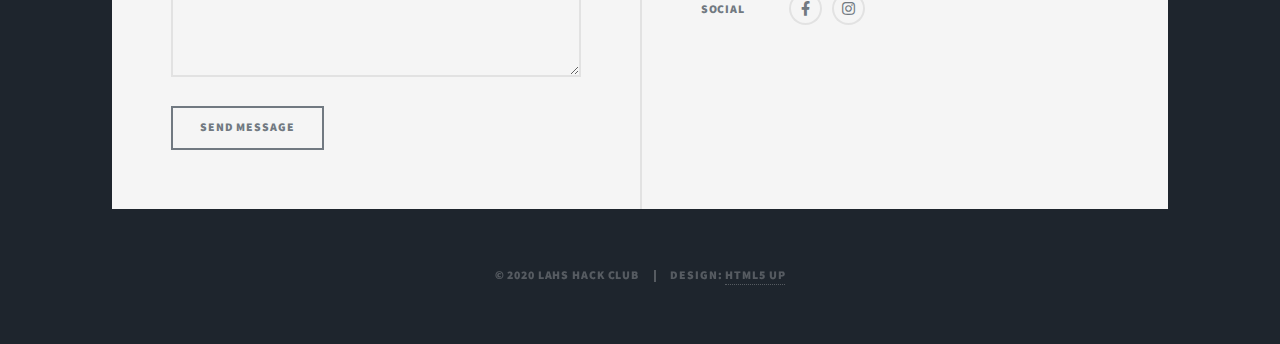
<file: events.html>
<!DOCTYPE HTML>
<!--
	Massively by HTML5 UP
	html5up.net | @ajlkn
	Free for personal and commercial use under the CCA 3.0 license (html5up.net/license)
-->
<html>
	<head>
		<title>Generic Page - Massively by HTML5 UP</title>
		<meta charset="utf-8" />
		<meta name="viewport" content="width=device-width, initial-scale=1, user-scalable=no" />
		<link rel="stylesheet" href="assets/css/main.css" />
		<noscript><link rel="stylesheet" href="assets/css/noscript.css" /></noscript>
	</head>
	<body class="is-preload">

		<!-- Wrapper -->
			<div id="wrapper">

				<!-- Header -->
					<header id="header">
						<a href="index.html" class="logo">Girl Up LAHS</a>
					</header>

				<!-- Nav -->
					<nav id="nav">
						<ul class="links">
							<li><a href="index.html">Girl Up LAHS</a></li>
							<li><a href="team.html">Team</a></li>
							<li class="active"><a href="events.html">Events</a></li>
						</ul>
						<ul class="icons">
							<li><a href="https://www.facebook.com/losaltoshighschoolgirlup/" class="icon brands fa-facebook-f"><span class="label">Facebook</span></a></li>
							<li><a href="https://www.instagram.com/girluplahs/" class="icon brands fa-instagram"><span class="label">Instagram</span></a></li>
						</ul>
					</nav>

				<!-- Main -->
					<div id="main">

						<!-- Featured -->
							<section class="post">
								<header class="major">
									<h1>Events</h1>
								</header>
							</section>
							

						<!-- Post -->
							<article class="post featured">
								<div class="responsive-iframe-container">
									<iframe style="border-width: 0;" src="./calendar.php" frameborder="0" scrolling="no"></iframe>
								</div>
							</article>

					</div>

				<!-- Footer -->
					<footer id="footer">
						<section>
							<form method="post" action="#">
								<div class="fields">
									<div class="field">
										<label for="name">Name</label>
										<input type="text" name="name" id="name" />
									</div>
									<div class="field">
										<label for="email">Email</label>
										<input type="text" name="email" id="email" />
									</div>
									<div class="field">
										<label for="message">Message</label>
										<textarea name="message" id="message" rows="3"></textarea>
									</div>
								</div>
								<ul class="actions">
									<li><input type="submit" value="Send Message" /></li>
								</ul>
							</form>
						</section>
						<section class="split contact">
							<section class="alt">
								<h3>Address</h3>
								<p>201 Almond Avenue<br />
								Los Altos, CA 94022</p>
							</section>
							<section>
								<h3>Email</h3>
								<p><a href="mailto:girluplahs@gmail.com">girluplahs@gmail.com</a></p>
							</section>
							<section>
								<h3>Social</h3>
								<ul class="icons alt">
									<li><a href="https://www.facebook.com/losaltoshighschoolgirlup/" class="icon brands alt fa-facebook-f"><span class="label">Facebook</span></a></li>
									<li><a href="https://www.instagram.com/girluplahs/" class="icon brands alt fa-instagram"><span class="label">Instagram</span></a></li>
								</ul>
							</section>
						</section>
					</footer>

				<!-- Copyright -->
					<div id="copyright">
						<ul><li>&copy; 2020 LAHS Hack Club</li><li>Design: <a href="https://html5up.net">HTML5 UP</a></li></ul>
					</div>

			</div>

		<!-- Scripts -->
			<script src="assets/js/jquery.min.js"></script>
			<script src="assets/js/jquery.scrollex.min.js"></script>
			<script src="assets/js/jquery.scrolly.min.js"></script>
			<script src="assets/js/browser.min.js"></script>
			<script src="assets/js/breakpoints.min.js"></script>
			<script src="assets/js/util.js"></script>
			<script src="assets/js/main.js"></script>

	</body>
</html>
</file>
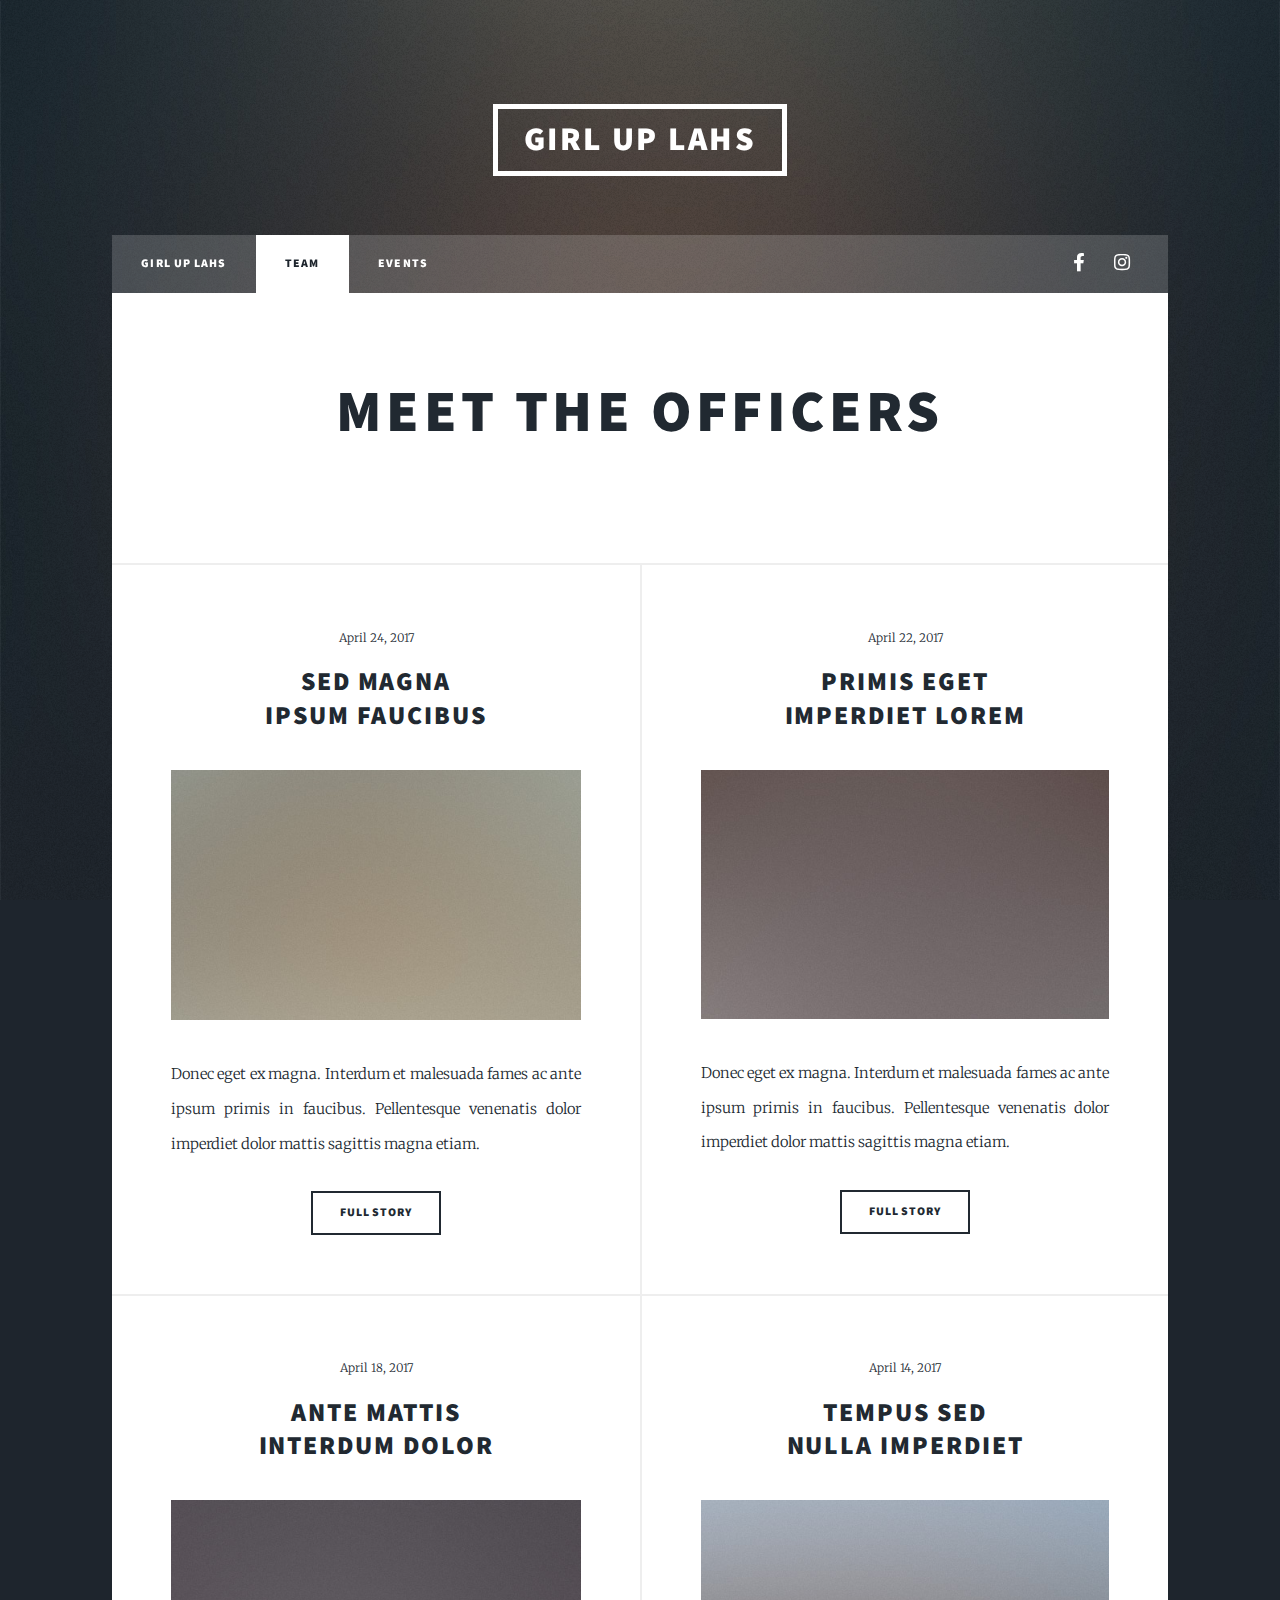
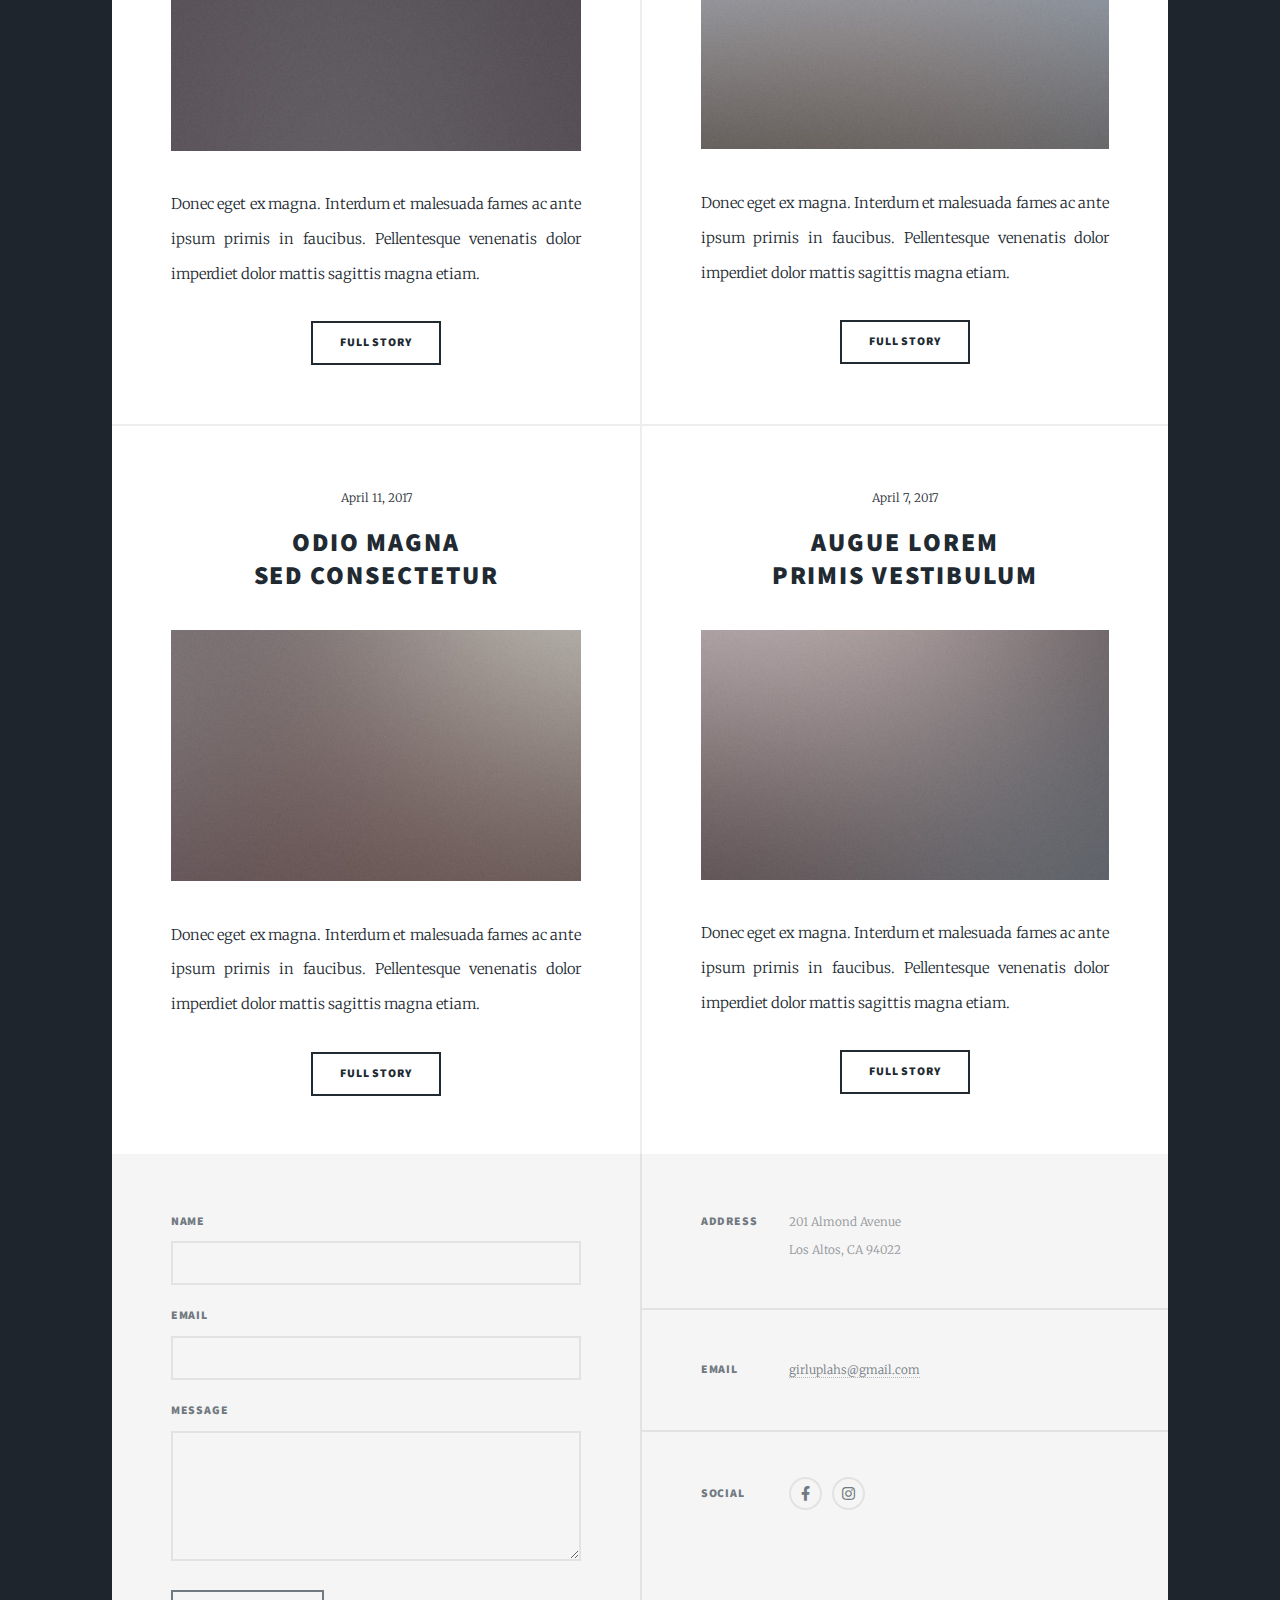
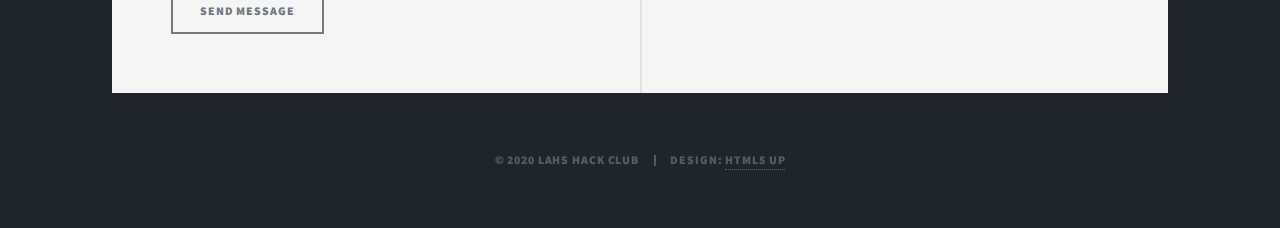
<file: team.html>
<!DOCTYPE HTML>
<!--
	Massively by HTML5 UP
	html5up.net | @ajlkn
	Free for personal and commercial use under the CCA 3.0 license (html5up.net/license)
-->
<html>
	<head>
		<title>Generic Page - Massively by HTML5 UP</title>
		<meta charset="utf-8" />
		<meta name="viewport" content="width=device-width, initial-scale=1, user-scalable=no" />
		<link rel="stylesheet" href="assets/css/main.css" />
		<noscript><link rel="stylesheet" href="assets/css/noscript.css" /></noscript>
	</head>
	<body class="is-preload">

		<!-- Wrapper -->
			<div id="wrapper">

				<!-- Header -->
					<header id="header">
						<a href="index.html" class="logo">Girl Up LAHS</a>
					</header>

				<!-- Nav -->
					<nav id="nav">
						<ul class="links">
							<li><a href="index.html">Girl Up LAHS</a></li>
							<li class="active"><a href="team.html">Team</a></li>
							<li><a href="events.html">Events</a></li>
						</ul>
						<ul class="icons">
							<li><a href="https://www.facebook.com/losaltoshighschoolgirlup/" class="icon brands fa-facebook-f"><span class="label">Facebook</span></a></li>
							<li><a href="https://www.instagram.com/girluplahs/" class="icon brands fa-instagram"><span class="label">Instagram</span></a></li>
						</ul>
					</nav>

				<!-- Main -->
					<div id="main">

						<!-- Featured -->
							<section class="post">
								<header class="major">
									<h1>Meet the Officers</h1>
								</header>
							</section>
							

						<!-- Post -->
							<section class="posts">
								<article>
									<header>
										<span class="date">April 24, 2017</span>
										<h2><a href="#">Sed magna<br />
										ipsum faucibus</a></h2>
									</header>
									<a href="#" class="image fit"><img src="images/pic02.jpg" alt="" /></a>
									<p>Donec eget ex magna. Interdum et malesuada fames ac ante ipsum primis in faucibus. Pellentesque venenatis dolor imperdiet dolor mattis sagittis magna etiam.</p>
									<ul class="actions special">
										<li><a href="#" class="button">Full Story</a></li>
									</ul>
								</article>
								<article>
									<header>
										<span class="date">April 22, 2017</span>
										<h2><a href="#">Primis eget<br />
										imperdiet lorem</a></h2>
									</header>
									<a href="#" class="image fit"><img src="images/pic03.jpg" alt="" /></a>
									<p>Donec eget ex magna. Interdum et malesuada fames ac ante ipsum primis in faucibus. Pellentesque venenatis dolor imperdiet dolor mattis sagittis magna etiam.</p>
									<ul class="actions special">
										<li><a href="#" class="button">Full Story</a></li>
									</ul>
								</article>
								<article>
									<header>
										<span class="date">April 18, 2017</span>
										<h2><a href="#">Ante mattis<br />
										interdum dolor</a></h2>
									</header>
									<a href="#" class="image fit"><img src="images/pic04.jpg" alt="" /></a>
									<p>Donec eget ex magna. Interdum et malesuada fames ac ante ipsum primis in faucibus. Pellentesque venenatis dolor imperdiet dolor mattis sagittis magna etiam.</p>
									<ul class="actions special">
										<li><a href="#" class="button">Full Story</a></li>
									</ul>
								</article>
								<article>
									<header>
										<span class="date">April 14, 2017</span>
										<h2><a href="#">Tempus sed<br />
										nulla imperdiet</a></h2>
									</header>
									<a href="#" class="image fit"><img src="images/pic05.jpg" alt="" /></a>
									<p>Donec eget ex magna. Interdum et malesuada fames ac ante ipsum primis in faucibus. Pellentesque venenatis dolor imperdiet dolor mattis sagittis magna etiam.</p>
									<ul class="actions special">
										<li><a href="#" class="button">Full Story</a></li>
									</ul>
								</article>
								<article>
									<header>
										<span class="date">April 11, 2017</span>
										<h2><a href="#">Odio magna<br />
										sed consectetur</a></h2>
									</header>
									<a href="#" class="image fit"><img src="images/pic06.jpg" alt="" /></a>
									<p>Donec eget ex magna. Interdum et malesuada fames ac ante ipsum primis in faucibus. Pellentesque venenatis dolor imperdiet dolor mattis sagittis magna etiam.</p>
									<ul class="actions special">
										<li><a href="#" class="button">Full Story</a></li>
									</ul>
								</article>
								<article>
									<header>
										<span class="date">April 7, 2017</span>
										<h2><a href="#">Augue lorem<br />
										primis vestibulum</a></h2>
									</header>
									<a href="#" class="image fit"><img src="images/pic07.jpg" alt="" /></a>
									<p>Donec eget ex magna. Interdum et malesuada fames ac ante ipsum primis in faucibus. Pellentesque venenatis dolor imperdiet dolor mattis sagittis magna etiam.</p>
									<ul class="actions special">
										<li><a href="#" class="button">Full Story</a></li>
									</ul>
								</article>
							</section>

					</div>

				<!-- Footer -->
					<footer id="footer">
						<section>
							<form method="post" action="#">
								<div class="fields">
									<div class="field">
										<label for="name">Name</label>
										<input type="text" name="name" id="name" />
									</div>
									<div class="field">
										<label for="email">Email</label>
										<input type="text" name="email" id="email" />
									</div>
									<div class="field">
										<label for="message">Message</label>
										<textarea name="message" id="message" rows="3"></textarea>
									</div>
								</div>
								<ul class="actions">
									<li><input type="submit" value="Send Message" /></li>
								</ul>
							</form>
						</section>
						<section class="split contact">
							<section class="alt">
								<h3>Address</h3>
								<p>201 Almond Avenue<br />
								Los Altos, CA 94022</p>
							</section>
							<section>
								<h3>Email</h3>
								<p><a href="mailto:girluplahs@gmail.com">girluplahs@gmail.com</a></p>
							</section>
							<section>
								<h3>Social</h3>
								<ul class="icons alt">
									<li><a href="https://www.facebook.com/losaltoshighschoolgirlup/" class="icon brands alt fa-facebook-f"><span class="label">Facebook</span></a></li>
									<li><a href="https://www.instagram.com/girluplahs/" class="icon brands alt fa-instagram"><span class="label">Instagram</span></a></li>
								</ul>
							</section>
						</section>
					</footer>

				<!-- Copyright -->
					<div id="copyright">
						<ul><li>&copy; 2020 LAHS Hack Club</li><li>Design: <a href="https://html5up.net">HTML5 UP</a></li></ul>
					</div>

			</div>

		<!-- Scripts -->
			<script src="assets/js/jquery.min.js"></script>
			<script src="assets/js/jquery.scrollex.min.js"></script>
			<script src="assets/js/jquery.scrolly.min.js"></script>
			<script src="assets/js/browser.min.js"></script>
			<script src="assets/js/breakpoints.min.js"></script>
			<script src="assets/js/util.js"></script>
			<script src="assets/js/main.js"></script>

	</body>
</html>
</file>
<file: assets/css/main.css>
@import url(fontawesome-all.min.css);
@import url("https://fonts.googleapis.com/css?family=Merriweather:300,700,300italic,700italic|Source+Sans+Pro:900");

/*
	Massively by HTML5 UP
	html5up.net | @ajlkn
	Free for personal and commercial use under the CCA 3.0 license (html5up.net/license)
*/

:root {
	--accent-purple: #9c27b0;
	--accent-pink: #ff4081;
	--accent-blue: #2962ff;
}

html, body, div, span, applet, object,
iframe, h1, h2, h3, h4, h5, h6, p, blockquote,
pre, a, abbr, acronym, address, big, cite,
code, del, dfn, em, img, ins, kbd, q, s, samp,
small, strike, strong, sub, sup, tt, var, b,
u, i, center, dl, dt, dd, ol, ul, li, fieldset,
form, label, legend, table, caption, tbody,
tfoot, thead, tr, th, td, article, aside,
canvas, details, embed, figure, figcaption,
footer, header, hgroup, menu, nav, output, ruby,
section, summary, time, mark, audio, video {
	margin: 0;
	padding: 0;
	border: 0;
	font-size: 100%;
	font: inherit;
	vertical-align: baseline;}

article, aside, details, figcaption, figure,
footer, header, hgroup, menu, nav, section {
	display: block;}

body {
	line-height: 1;
}

ol, ul {
	list-style: none;
}

blockquote, q {
	quotes: none;
}

	blockquote:before, blockquote:after, q:before, q:after {
		content: '';
		content: none;
	}

table {
	border-collapse: collapse;
	border-spacing: 0;
}

body {
	-webkit-text-size-adjust: none;
}

mark {
	background-color: transparent;
	color: inherit;
}

.responsive-iframe-container {
	position: relative;
	padding-bottom: 56.25%;
	padding-top: 30px;
	height: 0;
	overflow: hidden;
	}
	
	.responsive-iframe-container iframe,
	.vresponsive-iframe-container object,
	.vresponsive-iframe-container embed {
		position: absolute;
		top: 0;
		left: 0;
		width: 100%;
		height: 100%;
		border: none;
	}

input::-moz-focus-inner {
	border: 0;
	padding: 0;
}

input, select, textarea {
	-moz-appearance: none;
	-webkit-appearance: none;
	-ms-appearance: none;
	appearance: none;
}

/* Basic */

	@-ms-viewport {
		width: device-width;
	}

	body {
		-ms-overflow-style: scrollbar;
	}

	@media screen and (max-width: 480px) {

		html, body {
			min-width: 320px;
		}

	}

	html {
		box-sizing: border-box;
	}

	*, *:before, *:after {
		box-sizing: inherit;
	}

	body {
		background-color: #1e252d;
	}

		body.is-preload *, body.is-preload *:before, body.is-preload *:after {
			-moz-animation: none !important;
			-webkit-animation: none !important;
			-ms-animation: none !important;
			animation: none !important;
			-moz-transition: none !important;
			-webkit-transition: none !important;
			-ms-transition: none !important;
			transition: none !important;
		}

/* Type */

	html {
		font-size: 16pt;
	}

		@media screen and (max-width: 1680px) {

			html {
				font-size: 12pt;
			}

		}

		@media screen and (max-width: 1280px) {

			html {
				font-size: 11pt;
			}

		}

		@media screen and (max-width: 360px) {

			html {
				font-size: 10pt;
			}

		}

	body {
		color: #212931;
	}

	body, input, select, textarea {
		font-family: "Merriweather", Georgia, serif;
		font-weight: 300;
		font-size: 1rem;
		line-height: 2.375;
	}

	a {
		-moz-transition: color 0.2s ease-in-out, background-color 0.2s ease-in-out, border-color 0.2s ease-in-out, box-shadow 0.2s ease-in-out;
		-webkit-transition: color 0.2s ease-in-out, background-color 0.2s ease-in-out, border-color 0.2s ease-in-out, box-shadow 0.2s ease-in-out;
		-ms-transition: color 0.2s ease-in-out, background-color 0.2s ease-in-out, border-color 0.2s ease-in-out, box-shadow 0.2s ease-in-out;
		transition: color 0.2s ease-in-out, background-color 0.2s ease-in-out, border-color 0.2s ease-in-out, box-shadow 0.2s ease-in-out;
		border-bottom: dotted 1px;
		text-decoration: none;
	}

		a:hover {
			border-bottom-color: transparent;
		}

	strong, b {
		font-weight: 600;
	}

	em, i {
		font-style: italic;
	}

	p {
		text-align: justify;
		margin: 0 0 2rem 0;
	}

	h1, h2, h3, h4, h5, h6 {
		font-family: "Source Sans Pro", Helvetica, sans-serif;
		font-weight: 900;
		line-height: 1.5;
		letter-spacing: 0.075em;
		text-transform: uppercase;
		margin: 0 0 1rem 0;
	}

		h1 a, h2 a, h3 a, h4 a, h5 a, h6 a {
			border-bottom: 0;
			color: inherit;
			text-decoration: none;
		}

	h1 {
		font-size: 4rem;
		line-height: 1.1;
		margin: 0 0 2rem 0;
	}

	h2 {
		font-size: 1.75rem;
		line-height: 1.3;
		margin: 0 0 1.5rem 0;
	}

	h3 {
		font-size: 1.25rem;
		margin: 0 0 1.5rem 0;
	}

	h4 {
		font-size: 1rem;
	}

	h5 {
		font-size: 0.9rem;
	}

	h6 {
		font-size: 0.8rem;
	}

	sub {
		font-size: 0.8rem;
		position: relative;
		top: 0.5rem;
	}

	sup {
		font-size: 0.8rem;
		position: relative;
		top: -0.5rem;
	}

	blockquote {
		border-left: solid 4px;
		font-style: italic;
		margin: 0 0 2rem 0;
		padding: 0.5rem 0 0.5rem 2rem;
	}

	code {
		border: solid 2px;
		font-family: "Courier New", monospace;
		font-size: 0.9rem;
		margin: 0 0.25rem;
		padding: 0.25rem 0.65rem;
	}

	pre {
		-webkit-overflow-scrolling: touch;
		font-family: "Courier New", monospace;
		font-size: 0.9rem;
		margin: 0 0 2rem 0;
	}

		pre code {
			display: block;
			line-height: 1.75;
			padding: 1rem 1.5rem;
			overflow-x: auto;
		}

	hr {
		border: 0;
		border-bottom: solid 2px;
		margin: 3rem 0;
	}

		hr.major {
			margin: 5rem 0;
		}

	.align-left {
		text-align: left;
	}

	.align-center {
		text-align: center;
	}

	.align-right {
		text-align: right;
	}

	input, select, textarea {
		color: #212931;
	}

	a {
		color: #212931;
		border-bottom-color: rgba(33, 41, 49, 0.5);
	}

		a:hover {
			border-bottom-color: transparent;
			color: var(--accent-pink) !important;
		}

	strong, b {
		color: #212931;
	}

	h1, h2, h3, h4, h5, h6 {
		color: #212931;
	}

	blockquote {
		border-left-color: #eeeeee;
	}

	code {
		background: rgba(220, 220, 220, 0.25);
		border-color: #eeeeee;
	}

	hr {
		border-bottom-color: #eeeeee;
	}

/* Row */

	.row {
		display: flex;
		flex-wrap: wrap;
		box-sizing: border-box;
		align-items: stretch;
	}

		.row > * {
			box-sizing: border-box;
		}

		.row.gtr-uniform > * > :last-child {
			margin-bottom: 0;
		}

		.row.aln-left {
			justify-content: flex-start;
		}

		.row.aln-center {
			justify-content: center;
		}

		.row.aln-right {
			justify-content: flex-end;
		}

		.row.aln-top {
			align-items: flex-start;
		}

		.row.aln-middle {
			align-items: center;
		}

		.row.aln-bottom {
			align-items: flex-end;
		}

		.row > .imp {
			order: -1;
		}

		.row > .col-1 {
			width: 8.33333%;
		}

		.row > .off-1 {
			margin-left: 8.33333%;
		}

		.row > .col-2 {
			width: 16.66667%;
		}

		.row > .off-2 {
			margin-left: 16.66667%;
		}

		.row > .col-3 {
			width: 25%;
		}

		.row > .off-3 {
			margin-left: 25%;
		}

		.row > .col-4 {
			width: 33.33333%;
		}

		.row > .off-4 {
			margin-left: 33.33333%;
		}

		.row > .col-5 {
			width: 41.66667%;
		}

		.row > .off-5 {
			margin-left: 41.66667%;
		}

		.row > .col-6 {
			width: 50%;
		}

		.row > .off-6 {
			margin-left: 50%;
		}

		.row > .col-7 {
			width: 58.33333%;
		}

		.row > .off-7 {
			margin-left: 58.33333%;
		}

		.row > .col-8 {
			width: 66.66667%;
		}

		.row > .off-8 {
			margin-left: 66.66667%;
		}

		.row > .col-9 {
			width: 75%;
		}

		.row > .off-9 {
			margin-left: 75%;
		}

		.row > .col-10 {
			width: 83.33333%;
		}

		.row > .off-10 {
			margin-left: 83.33333%;
		}

		.row > .col-11 {
			width: 91.66667%;
		}

		.row > .off-11 {
			margin-left: 91.66667%;
		}

		.row > .col-12 {
			width: 100%;
		}

		.row > .off-12 {
			margin-left: 100%;
		}

		.row.gtr-0 {
			margin-top: 0;
			margin-left: 0rem;
		}

			.row.gtr-0 > * {
				padding: 0 0 0 0rem;
			}

			.row.gtr-0.gtr-uniform {
				margin-top: 0rem;
			}

				.row.gtr-0.gtr-uniform > * {
					padding-top: 0rem;
				}

		.row.gtr-25 {
			margin-top: 0;
			margin-left: -0.375rem;
		}

			.row.gtr-25 > * {
				padding: 0 0 0 0.375rem;
			}

			.row.gtr-25.gtr-uniform {
				margin-top: -0.375rem;
			}

				.row.gtr-25.gtr-uniform > * {
					padding-top: 0.375rem;
				}

		.row.gtr-50 {
			margin-top: 0;
			margin-left: -0.75rem;
		}

			.row.gtr-50 > * {
				padding: 0 0 0 0.75rem;
			}

			.row.gtr-50.gtr-uniform {
				margin-top: -0.75rem;
			}

				.row.gtr-50.gtr-uniform > * {
					padding-top: 0.75rem;
				}

		.row {
			margin-top: 0;
			margin-left: -1.5rem;
		}

			.row > * {
				padding: 0 0 0 1.5rem;
			}

			.row.gtr-uniform {
				margin-top: -1.5rem;
			}

				.row.gtr-uniform > * {
					padding-top: 1.5rem;
				}

		.row.gtr-150 {
			margin-top: 0;
			margin-left: -2.25rem;
		}

			.row.gtr-150 > * {
				padding: 0 0 0 2.25rem;
			}

			.row.gtr-150.gtr-uniform {
				margin-top: -2.25rem;
			}

				.row.gtr-150.gtr-uniform > * {
					padding-top: 2.25rem;
				}

		.row.gtr-200 {
			margin-top: 0;
			margin-left: -3rem;
		}

			.row.gtr-200 > * {
				padding: 0 0 0 3rem;
			}

			.row.gtr-200.gtr-uniform {
				margin-top: -3rem;
			}

				.row.gtr-200.gtr-uniform > * {
					padding-top: 3rem;
				}

		@media screen and (max-width: 1680px) {

			.row {
				display: flex;
				flex-wrap: wrap;
				box-sizing: border-box;
				align-items: stretch;
			}

				.row > * {
					box-sizing: border-box;
				}

				.row.gtr-uniform > * > :last-child {
					margin-bottom: 0;
				}

				.row.aln-left {
					justify-content: flex-start;
				}

				.row.aln-center {
					justify-content: center;
				}

				.row.aln-right {
					justify-content: flex-end;
				}

				.row.aln-top {
					align-items: flex-start;
				}

				.row.aln-middle {
					align-items: center;
				}

				.row.aln-bottom {
					align-items: flex-end;
				}

				.row > .imp-xlarge {
					order: -1;
				}

				.row > .col-1-xlarge {
					width: 8.33333%;
				}

				.row > .off-1-xlarge {
					margin-left: 8.33333%;
				}

				.row > .col-2-xlarge {
					width: 16.66667%;
				}

				.row > .off-2-xlarge {
					margin-left: 16.66667%;
				}

				.row > .col-3-xlarge {
					width: 25%;
				}

				.row > .off-3-xlarge {
					margin-left: 25%;
				}

				.row > .col-4-xlarge {
					width: 33.33333%;
				}

				.row > .off-4-xlarge {
					margin-left: 33.33333%;
				}

				.row > .col-5-xlarge {
					width: 41.66667%;
				}

				.row > .off-5-xlarge {
					margin-left: 41.66667%;
				}

				.row > .col-6-xlarge {
					width: 50%;
				}

				.row > .off-6-xlarge {
					margin-left: 50%;
				}

				.row > .col-7-xlarge {
					width: 58.33333%;
				}

				.row > .off-7-xlarge {
					margin-left: 58.33333%;
				}

				.row > .col-8-xlarge {
					width: 66.66667%;
				}

				.row > .off-8-xlarge {
					margin-left: 66.66667%;
				}

				.row > .col-9-xlarge {
					width: 75%;
				}

				.row > .off-9-xlarge {
					margin-left: 75%;
				}

				.row > .col-10-xlarge {
					width: 83.33333%;
				}

				.row > .off-10-xlarge {
					margin-left: 83.33333%;
				}

				.row > .col-11-xlarge {
					width: 91.66667%;
				}

				.row > .off-11-xlarge {
					margin-left: 91.66667%;
				}

				.row > .col-12-xlarge {
					width: 100%;
				}

				.row > .off-12-xlarge {
					margin-left: 100%;
				}

				.row.gtr-0 {
					margin-top: 0;
					margin-left: 0rem;
				}

					.row.gtr-0 > * {
						padding: 0 0 0 0rem;
					}

					.row.gtr-0.gtr-uniform {
						margin-top: 0rem;
					}

						.row.gtr-0.gtr-uniform > * {
							padding-top: 0rem;
						}

				.row.gtr-25 {
					margin-top: 0;
					margin-left: -0.375rem;
				}

					.row.gtr-25 > * {
						padding: 0 0 0 0.375rem;
					}

					.row.gtr-25.gtr-uniform {
						margin-top: -0.375rem;
					}

						.row.gtr-25.gtr-uniform > * {
							padding-top: 0.375rem;
						}

				.row.gtr-50 {
					margin-top: 0;
					margin-left: -0.75rem;
				}

					.row.gtr-50 > * {
						padding: 0 0 0 0.75rem;
					}

					.row.gtr-50.gtr-uniform {
						margin-top: -0.75rem;
					}

						.row.gtr-50.gtr-uniform > * {
							padding-top: 0.75rem;
						}

				.row {
					margin-top: 0;
					margin-left: -1.5rem;
				}

					.row > * {
						padding: 0 0 0 1.5rem;
					}

					.row.gtr-uniform {
						margin-top: -1.5rem;
					}

						.row.gtr-uniform > * {
							padding-top: 1.5rem;
						}

				.row.gtr-150 {
					margin-top: 0;
					margin-left: -2.25rem;
				}

					.row.gtr-150 > * {
						padding: 0 0 0 2.25rem;
					}

					.row.gtr-150.gtr-uniform {
						margin-top: -2.25rem;
					}

						.row.gtr-150.gtr-uniform > * {
							padding-top: 2.25rem;
						}

				.row.gtr-200 {
					margin-top: 0;
					margin-left: -3rem;
				}

					.row.gtr-200 > * {
						padding: 0 0 0 3rem;
					}

					.row.gtr-200.gtr-uniform {
						margin-top: -3rem;
					}

						.row.gtr-200.gtr-uniform > * {
							padding-top: 3rem;
						}

		}

		@media screen and (max-width: 1280px) {

			.row {
				display: flex;
				flex-wrap: wrap;
				box-sizing: border-box;
				align-items: stretch;
			}

				.row > * {
					box-sizing: border-box;
				}

				.row.gtr-uniform > * > :last-child {
					margin-bottom: 0;
				}

				.row.aln-left {
					justify-content: flex-start;
				}

				.row.aln-center {
					justify-content: center;
				}

				.row.aln-right {
					justify-content: flex-end;
				}

				.row.aln-top {
					align-items: flex-start;
				}

				.row.aln-middle {
					align-items: center;
				}

				.row.aln-bottom {
					align-items: flex-end;
				}

				.row > .imp-large {
					order: -1;
				}

				.row > .col-1-large {
					width: 8.33333%;
				}

				.row > .off-1-large {
					margin-left: 8.33333%;
				}

				.row > .col-2-large {
					width: 16.66667%;
				}

				.row > .off-2-large {
					margin-left: 16.66667%;
				}

				.row > .col-3-large {
					width: 25%;
				}

				.row > .off-3-large {
					margin-left: 25%;
				}

				.row > .col-4-large {
					width: 33.33333%;
				}

				.row > .off-4-large {
					margin-left: 33.33333%;
				}

				.row > .col-5-large {
					width: 41.66667%;
				}

				.row > .off-5-large {
					margin-left: 41.66667%;
				}

				.row > .col-6-large {
					width: 50%;
				}

				.row > .off-6-large {
					margin-left: 50%;
				}

				.row > .col-7-large {
					width: 58.33333%;
				}

				.row > .off-7-large {
					margin-left: 58.33333%;
				}

				.row > .col-8-large {
					width: 66.66667%;
				}

				.row > .off-8-large {
					margin-left: 66.66667%;
				}

				.row > .col-9-large {
					width: 75%;
				}

				.row > .off-9-large {
					margin-left: 75%;
				}

				.row > .col-10-large {
					width: 83.33333%;
				}

				.row > .off-10-large {
					margin-left: 83.33333%;
				}

				.row > .col-11-large {
					width: 91.66667%;
				}

				.row > .off-11-large {
					margin-left: 91.66667%;
				}

				.row > .col-12-large {
					width: 100%;
				}

				.row > .off-12-large {
					margin-left: 100%;
				}

				.row.gtr-0 {
					margin-top: 0;
					margin-left: 0rem;
				}

					.row.gtr-0 > * {
						padding: 0 0 0 0rem;
					}

					.row.gtr-0.gtr-uniform {
						margin-top: 0rem;
					}

						.row.gtr-0.gtr-uniform > * {
							padding-top: 0rem;
						}

				.row.gtr-25 {
					margin-top: 0;
					margin-left: -0.375rem;
				}

					.row.gtr-25 > * {
						padding: 0 0 0 0.375rem;
					}

					.row.gtr-25.gtr-uniform {
						margin-top: -0.375rem;
					}

						.row.gtr-25.gtr-uniform > * {
							padding-top: 0.375rem;
						}

				.row.gtr-50 {
					margin-top: 0;
					margin-left: -0.75rem;
				}

					.row.gtr-50 > * {
						padding: 0 0 0 0.75rem;
					}

					.row.gtr-50.gtr-uniform {
						margin-top: -0.75rem;
					}

						.row.gtr-50.gtr-uniform > * {
							padding-top: 0.75rem;
						}

				.row {
					margin-top: 0;
					margin-left: -1.5rem;
				}

					.row > * {
						padding: 0 0 0 1.5rem;
					}

					.row.gtr-uniform {
						margin-top: -1.5rem;
					}

						.row.gtr-uniform > * {
							padding-top: 1.5rem;
						}

				.row.gtr-150 {
					margin-top: 0;
					margin-left: -2.25rem;
				}

					.row.gtr-150 > * {
						padding: 0 0 0 2.25rem;
					}

					.row.gtr-150.gtr-uniform {
						margin-top: -2.25rem;
					}

						.row.gtr-150.gtr-uniform > * {
							padding-top: 2.25rem;
						}

				.row.gtr-200 {
					margin-top: 0;
					margin-left: -3rem;
				}

					.row.gtr-200 > * {
						padding: 0 0 0 3rem;
					}

					.row.gtr-200.gtr-uniform {
						margin-top: -3rem;
					}

						.row.gtr-200.gtr-uniform > * {
							padding-top: 3rem;
						}

		}

		@media screen and (max-width: 980px) {

			.row {
				display: flex;
				flex-wrap: wrap;
				box-sizing: border-box;
				align-items: stretch;
			}

				.row > * {
					box-sizing: border-box;
				}

				.row.gtr-uniform > * > :last-child {
					margin-bottom: 0;
				}

				.row.aln-left {
					justify-content: flex-start;
				}

				.row.aln-center {
					justify-content: center;
				}

				.row.aln-right {
					justify-content: flex-end;
				}

				.row.aln-top {
					align-items: flex-start;
				}

				.row.aln-middle {
					align-items: center;
				}

				.row.aln-bottom {
					align-items: flex-end;
				}

				.row > .imp-medium {
					order: -1;
				}

				.row > .col-1-medium {
					width: 8.33333%;
				}

				.row > .off-1-medium {
					margin-left: 8.33333%;
				}

				.row > .col-2-medium {
					width: 16.66667%;
				}

				.row > .off-2-medium {
					margin-left: 16.66667%;
				}

				.row > .col-3-medium {
					width: 25%;
				}

				.row > .off-3-medium {
					margin-left: 25%;
				}

				.row > .col-4-medium {
					width: 33.33333%;
				}

				.row > .off-4-medium {
					margin-left: 33.33333%;
				}

				.row > .col-5-medium {
					width: 41.66667%;
				}

				.row > .off-5-medium {
					margin-left: 41.66667%;
				}

				.row > .col-6-medium {
					width: 50%;
				}

				.row > .off-6-medium {
					margin-left: 50%;
				}

				.row > .col-7-medium {
					width: 58.33333%;
				}

				.row > .off-7-medium {
					margin-left: 58.33333%;
				}

				.row > .col-8-medium {
					width: 66.66667%;
				}

				.row > .off-8-medium {
					margin-left: 66.66667%;
				}

				.row > .col-9-medium {
					width: 75%;
				}

				.row > .off-9-medium {
					margin-left: 75%;
				}

				.row > .col-10-medium {
					width: 83.33333%;
				}

				.row > .off-10-medium {
					margin-left: 83.33333%;
				}

				.row > .col-11-medium {
					width: 91.66667%;
				}

				.row > .off-11-medium {
					margin-left: 91.66667%;
				}

				.row > .col-12-medium {
					width: 100%;
				}

				.row > .off-12-medium {
					margin-left: 100%;
				}

				.row.gtr-0 {
					margin-top: 0;
					margin-left: 0rem;
				}

					.row.gtr-0 > * {
						padding: 0 0 0 0rem;
					}

					.row.gtr-0.gtr-uniform {
						margin-top: 0rem;
					}

						.row.gtr-0.gtr-uniform > * {
							padding-top: 0rem;
						}

				.row.gtr-25 {
					margin-top: 0;
					margin-left: -0.375rem;
				}

					.row.gtr-25 > * {
						padding: 0 0 0 0.375rem;
					}

					.row.gtr-25.gtr-uniform {
						margin-top: -0.375rem;
					}

						.row.gtr-25.gtr-uniform > * {
							padding-top: 0.375rem;
						}

				.row.gtr-50 {
					margin-top: 0;
					margin-left: -0.75rem;
				}

					.row.gtr-50 > * {
						padding: 0 0 0 0.75rem;
					}

					.row.gtr-50.gtr-uniform {
						margin-top: -0.75rem;
					}

						.row.gtr-50.gtr-uniform > * {
							padding-top: 0.75rem;
						}

				.row {
					margin-top: 0;
					margin-left: -1.5rem;
				}

					.row > * {
						padding: 0 0 0 1.5rem;
					}

					.row.gtr-uniform {
						margin-top: -1.5rem;
					}

						.row.gtr-uniform > * {
							padding-top: 1.5rem;
						}

				.row.gtr-150 {
					margin-top: 0;
					margin-left: -2.25rem;
				}

					.row.gtr-150 > * {
						padding: 0 0 0 2.25rem;
					}

					.row.gtr-150.gtr-uniform {
						margin-top: -2.25rem;
					}

						.row.gtr-150.gtr-uniform > * {
							padding-top: 2.25rem;
						}

				.row.gtr-200 {
					margin-top: 0;
					margin-left: -3rem;
				}

					.row.gtr-200 > * {
						padding: 0 0 0 3rem;
					}

					.row.gtr-200.gtr-uniform {
						margin-top: -3rem;
					}

						.row.gtr-200.gtr-uniform > * {
							padding-top: 3rem;
						}

		}

		@media screen and (max-width: 736px) {

			.row {
				display: flex;
				flex-wrap: wrap;
				box-sizing: border-box;
				align-items: stretch;
			}

				.row > * {
					box-sizing: border-box;
				}

				.row.gtr-uniform > * > :last-child {
					margin-bottom: 0;
				}

				.row.aln-left {
					justify-content: flex-start;
				}

				.row.aln-center {
					justify-content: center;
				}

				.row.aln-right {
					justify-content: flex-end;
				}

				.row.aln-top {
					align-items: flex-start;
				}

				.row.aln-middle {
					align-items: center;
				}

				.row.aln-bottom {
					align-items: flex-end;
				}

				.row > .imp-small {
					order: -1;
				}

				.row > .col-1-small {
					width: 8.33333%;
				}

				.row > .off-1-small {
					margin-left: 8.33333%;
				}

				.row > .col-2-small {
					width: 16.66667%;
				}

				.row > .off-2-small {
					margin-left: 16.66667%;
				}

				.row > .col-3-small {
					width: 25%;
				}

				.row > .off-3-small {
					margin-left: 25%;
				}

				.row > .col-4-small {
					width: 33.33333%;
				}

				.row > .off-4-small {
					margin-left: 33.33333%;
				}

				.row > .col-5-small {
					width: 41.66667%;
				}

				.row > .off-5-small {
					margin-left: 41.66667%;
				}

				.row > .col-6-small {
					width: 50%;
				}

				.row > .off-6-small {
					margin-left: 50%;
				}

				.row > .col-7-small {
					width: 58.33333%;
				}

				.row > .off-7-small {
					margin-left: 58.33333%;
				}

				.row > .col-8-small {
					width: 66.66667%;
				}

				.row > .off-8-small {
					margin-left: 66.66667%;
				}

				.row > .col-9-small {
					width: 75%;
				}

				.row > .off-9-small {
					margin-left: 75%;
				}

				.row > .col-10-small {
					width: 83.33333%;
				}

				.row > .off-10-small {
					margin-left: 83.33333%;
				}

				.row > .col-11-small {
					width: 91.66667%;
				}

				.row > .off-11-small {
					margin-left: 91.66667%;
				}

				.row > .col-12-small {
					width: 100%;
				}

				.row > .off-12-small {
					margin-left: 100%;
				}

				.row.gtr-0 {
					margin-top: 0;
					margin-left: 0rem;
				}

					.row.gtr-0 > * {
						padding: 0 0 0 0rem;
					}

					.row.gtr-0.gtr-uniform {
						margin-top: 0rem;
					}

						.row.gtr-0.gtr-uniform > * {
							padding-top: 0rem;
						}

				.row.gtr-25 {
					margin-top: 0;
					margin-left: -0.375rem;
				}

					.row.gtr-25 > * {
						padding: 0 0 0 0.375rem;
					}

					.row.gtr-25.gtr-uniform {
						margin-top: -0.375rem;
					}

						.row.gtr-25.gtr-uniform > * {
							padding-top: 0.375rem;
						}

				.row.gtr-50 {
					margin-top: 0;
					margin-left: -0.75rem;
				}

					.row.gtr-50 > * {
						padding: 0 0 0 0.75rem;
					}

					.row.gtr-50.gtr-uniform {
						margin-top: -0.75rem;
					}

						.row.gtr-50.gtr-uniform > * {
							padding-top: 0.75rem;
						}

				.row {
					margin-top: 0;
					margin-left: -1.5rem;
				}

					.row > * {
						padding: 0 0 0 1.5rem;
					}

					.row.gtr-uniform {
						margin-top: -1.5rem;
					}

						.row.gtr-uniform > * {
							padding-top: 1.5rem;
						}

				.row.gtr-150 {
					margin-top: 0;
					margin-left: -2.25rem;
				}

					.row.gtr-150 > * {
						padding: 0 0 0 2.25rem;
					}

					.row.gtr-150.gtr-uniform {
						margin-top: -2.25rem;
					}

						.row.gtr-150.gtr-uniform > * {
							padding-top: 2.25rem;
						}

				.row.gtr-200 {
					margin-top: 0;
					margin-left: -3rem;
				}

					.row.gtr-200 > * {
						padding: 0 0 0 3rem;
					}

					.row.gtr-200.gtr-uniform {
						margin-top: -3rem;
					}

						.row.gtr-200.gtr-uniform > * {
							padding-top: 3rem;
						}

		}

		@media screen and (max-width: 480px) {

			.row {
				display: flex;
				flex-wrap: wrap;
				box-sizing: border-box;
				align-items: stretch;
			}

				.row > * {
					box-sizing: border-box;
				}

				.row.gtr-uniform > * > :last-child {
					margin-bottom: 0;
				}

				.row.aln-left {
					justify-content: flex-start;
				}

				.row.aln-center {
					justify-content: center;
				}

				.row.aln-right {
					justify-content: flex-end;
				}

				.row.aln-top {
					align-items: flex-start;
				}

				.row.aln-middle {
					align-items: center;
				}

				.row.aln-bottom {
					align-items: flex-end;
				}

				.row > .imp-xsmall {
					order: -1;
				}

				.row > .col-1-xsmall {
					width: 8.33333%;
				}

				.row > .off-1-xsmall {
					margin-left: 8.33333%;
				}

				.row > .col-2-xsmall {
					width: 16.66667%;
				}

				.row > .off-2-xsmall {
					margin-left: 16.66667%;
				}

				.row > .col-3-xsmall {
					width: 25%;
				}

				.row > .off-3-xsmall {
					margin-left: 25%;
				}

				.row > .col-4-xsmall {
					width: 33.33333%;
				}

				.row > .off-4-xsmall {
					margin-left: 33.33333%;
				}

				.row > .col-5-xsmall {
					width: 41.66667%;
				}

				.row > .off-5-xsmall {
					margin-left: 41.66667%;
				}

				.row > .col-6-xsmall {
					width: 50%;
				}

				.row > .off-6-xsmall {
					margin-left: 50%;
				}

				.row > .col-7-xsmall {
					width: 58.33333%;
				}

				.row > .off-7-xsmall {
					margin-left: 58.33333%;
				}

				.row > .col-8-xsmall {
					width: 66.66667%;
				}

				.row > .off-8-xsmall {
					margin-left: 66.66667%;
				}

				.row > .col-9-xsmall {
					width: 75%;
				}

				.row > .off-9-xsmall {
					margin-left: 75%;
				}

				.row > .col-10-xsmall {
					width: 83.33333%;
				}

				.row > .off-10-xsmall {
					margin-left: 83.33333%;
				}

				.row > .col-11-xsmall {
					width: 91.66667%;
				}

				.row > .off-11-xsmall {
					margin-left: 91.66667%;
				}

				.row > .col-12-xsmall {
					width: 100%;
				}

				.row > .off-12-xsmall {
					margin-left: 100%;
				}

				.row.gtr-0 {
					margin-top: 0;
					margin-left: 0rem;
				}

					.row.gtr-0 > * {
						padding: 0 0 0 0rem;
					}

					.row.gtr-0.gtr-uniform {
						margin-top: 0rem;
					}

						.row.gtr-0.gtr-uniform > * {
							padding-top: 0rem;
						}

				.row.gtr-25 {
					margin-top: 0;
					margin-left: -0.375rem;
				}

					.row.gtr-25 > * {
						padding: 0 0 0 0.375rem;
					}

					.row.gtr-25.gtr-uniform {
						margin-top: -0.375rem;
					}

						.row.gtr-25.gtr-uniform > * {
							padding-top: 0.375rem;
						}

				.row.gtr-50 {
					margin-top: 0;
					margin-left: -0.75rem;
				}

					.row.gtr-50 > * {
						padding: 0 0 0 0.75rem;
					}

					.row.gtr-50.gtr-uniform {
						margin-top: -0.75rem;
					}

						.row.gtr-50.gtr-uniform > * {
							padding-top: 0.75rem;
						}

				.row {
					margin-top: 0;
					margin-left: -1.5rem;
				}

					.row > * {
						padding: 0 0 0 1.5rem;
					}

					.row.gtr-uniform {
						margin-top: -1.5rem;
					}

						.row.gtr-uniform > * {
							padding-top: 1.5rem;
						}

				.row.gtr-150 {
					margin-top: 0;
					margin-left: -2.25rem;
				}

					.row.gtr-150 > * {
						padding: 0 0 0 2.25rem;
					}

					.row.gtr-150.gtr-uniform {
						margin-top: -2.25rem;
					}

						.row.gtr-150.gtr-uniform > * {
							padding-top: 2.25rem;
						}

				.row.gtr-200 {
					margin-top: 0;
					margin-left: -3rem;
				}

					.row.gtr-200 > * {
						padding: 0 0 0 3rem;
					}

					.row.gtr-200.gtr-uniform {
						margin-top: -3rem;
					}

						.row.gtr-200.gtr-uniform > * {
							padding-top: 3rem;
						}

		}

		@media screen and (max-width: 360px) {

			.row {
				display: flex;
				flex-wrap: wrap;
				box-sizing: border-box;
				align-items: stretch;
			}

				.row > * {
					box-sizing: border-box;
				}

				.row.gtr-uniform > * > :last-child {
					margin-bottom: 0;
				}

				.row.aln-left {
					justify-content: flex-start;
				}

				.row.aln-center {
					justify-content: center;
				}

				.row.aln-right {
					justify-content: flex-end;
				}

				.row.aln-top {
					align-items: flex-start;
				}

				.row.aln-middle {
					align-items: center;
				}

				.row.aln-bottom {
					align-items: flex-end;
				}

				.row > .imp-xxsmall {
					order: -1;
				}

				.row > .col-1-xxsmall {
					width: 8.33333%;
				}

				.row > .off-1-xxsmall {
					margin-left: 8.33333%;
				}

				.row > .col-2-xxsmall {
					width: 16.66667%;
				}

				.row > .off-2-xxsmall {
					margin-left: 16.66667%;
				}

				.row > .col-3-xxsmall {
					width: 25%;
				}

				.row > .off-3-xxsmall {
					margin-left: 25%;
				}

				.row > .col-4-xxsmall {
					width: 33.33333%;
				}

				.row > .off-4-xxsmall {
					margin-left: 33.33333%;
				}

				.row > .col-5-xxsmall {
					width: 41.66667%;
				}

				.row > .off-5-xxsmall {
					margin-left: 41.66667%;
				}

				.row > .col-6-xxsmall {
					width: 50%;
				}

				.row > .off-6-xxsmall {
					margin-left: 50%;
				}

				.row > .col-7-xxsmall {
					width: 58.33333%;
				}

				.row > .off-7-xxsmall {
					margin-left: 58.33333%;
				}

				.row > .col-8-xxsmall {
					width: 66.66667%;
				}

				.row > .off-8-xxsmall {
					margin-left: 66.66667%;
				}

				.row > .col-9-xxsmall {
					width: 75%;
				}

				.row > .off-9-xxsmall {
					margin-left: 75%;
				}

				.row > .col-10-xxsmall {
					width: 83.33333%;
				}

				.row > .off-10-xxsmall {
					margin-left: 83.33333%;
				}

				.row > .col-11-xxsmall {
					width: 91.66667%;
				}

				.row > .off-11-xxsmall {
					margin-left: 91.66667%;
				}

				.row > .col-12-xxsmall {
					width: 100%;
				}

				.row > .off-12-xxsmall {
					margin-left: 100%;
				}

				.row.gtr-0 {
					margin-top: 0;
					margin-left: 0rem;
				}

					.row.gtr-0 > * {
						padding: 0 0 0 0rem;
					}

					.row.gtr-0.gtr-uniform {
						margin-top: 0rem;
					}

						.row.gtr-0.gtr-uniform > * {
							padding-top: 0rem;
						}

				.row.gtr-25 {
					margin-top: 0;
					margin-left: -0.375rem;
				}

					.row.gtr-25 > * {
						padding: 0 0 0 0.375rem;
					}

					.row.gtr-25.gtr-uniform {
						margin-top: -0.375rem;
					}

						.row.gtr-25.gtr-uniform > * {
							padding-top: 0.375rem;
						}

				.row.gtr-50 {
					margin-top: 0;
					margin-left: -0.75rem;
				}

					.row.gtr-50 > * {
						padding: 0 0 0 0.75rem;
					}

					.row.gtr-50.gtr-uniform {
						margin-top: -0.75rem;
					}

						.row.gtr-50.gtr-uniform > * {
							padding-top: 0.75rem;
						}

				.row {
					margin-top: 0;
					margin-left: -1.5rem;
				}

					.row > * {
						padding: 0 0 0 1.5rem;
					}

					.row.gtr-uniform {
						margin-top: -1.5rem;
					}

						.row.gtr-uniform > * {
							padding-top: 1.5rem;
						}

				.row.gtr-150 {
					margin-top: 0;
					margin-left: -2.25rem;
				}

					.row.gtr-150 > * {
						padding: 0 0 0 2.25rem;
					}

					.row.gtr-150.gtr-uniform {
						margin-top: -2.25rem;
					}

						.row.gtr-150.gtr-uniform > * {
							padding-top: 2.25rem;
						}

				.row.gtr-200 {
					margin-top: 0;
					margin-left: -3rem;
				}

					.row.gtr-200 > * {
						padding: 0 0 0 3rem;
					}

					.row.gtr-200.gtr-uniform {
						margin-top: -3rem;
					}

						.row.gtr-200.gtr-uniform > * {
							padding-top: 3rem;
						}

		}

/* Box */

	.box {
		border: solid 2px;
		margin-bottom: 2rem;
		padding: 1.5rem;
	}

		.box > :last-child,
		.box > :last-child > :last-child,
		.box > :last-child > :last-child > :last-child {
			margin-bottom: 0;
		}

		.box.alt {
			border: 0;
			border-radius: 0;
			padding: 0;
		}

	.box {
		border-color: #eeeeee;
	}

/* Button */

	input[type="submit"],
	input[type="reset"],
	input[type="button"],
	button,
	.button {
		-moz-appearance: none;
		-webkit-appearance: none;
		-ms-appearance: none;
		appearance: none;
		-moz-transition: background-color 0.2s ease-in-out, box-shadow 0.2s ease-in-out, color 0.2s ease-in-out;
		-webkit-transition: background-color 0.2s ease-in-out, box-shadow 0.2s ease-in-out, color 0.2s ease-in-out;
		-ms-transition: background-color 0.2s ease-in-out, box-shadow 0.2s ease-in-out, color 0.2s ease-in-out;
		transition: background-color 0.2s ease-in-out, box-shadow 0.2s ease-in-out, color 0.2s ease-in-out;
		border: 0;
		border-radius: 0;
		cursor: pointer;
		display: inline-block;
		font-family: "Source Sans Pro", Helvetica, sans-serif;
		font-size: 0.8rem;
		font-weight: 900;
		letter-spacing: 0.075em;
		height: 3rem;
		line-height: 3rem;
		padding: 0 2rem;
		text-align: center;
		text-decoration: none;
		text-transform: uppercase;
		white-space: nowrap;
	}

		input[type="submit"].icon:before,
		input[type="reset"].icon:before,
		input[type="button"].icon:before,
		button.icon:before,
		.button.icon:before {
			margin-right: 0.5rem;
		}

		input[type="submit"].icon.solo,
		input[type="reset"].icon.solo,
		input[type="button"].icon.solo,
		button.icon.solo,
		.button.icon.solo {
			position: relative;
			width: 4rem;
			height: 4rem;
			line-height: 4rem;
			border-radius: 4rem;
			text-indent: 4rem;
			overflow: hidden;
			padding: 0;
			white-space: nowrap;
		}

			input[type="submit"].icon.solo:before,
			input[type="reset"].icon.solo:before,
			input[type="button"].icon.solo:before,
			button.icon.solo:before,
			.button.icon.solo:before {
				position: absolute;
				display: block;
				top: 0;
				left: 0;
				width: inherit;
				height: inherit;
				line-height: inherit;
				font-size: 1.25rem;
				margin-right: 0;
				text-align: center;
				text-indent: 0;
			}

		input[type="submit"].fit,
		input[type="reset"].fit,
		input[type="button"].fit,
		button.fit,
		.button.fit {
			width: 100%;
		}

		input[type="submit"].small,
		input[type="reset"].small,
		input[type="button"].small,
		button.small,
		.button.small {
			font-size: 0.7rem;
			height: 2.5rem;
			line-height: 2.5rem;
			padding: 0 1.5rem;
		}

		input[type="submit"].large,
		input[type="reset"].large,
		input[type="button"].large,
		button.large,
		.button.large {
			font-size: 0.9rem;
			height: 3.5rem;
			line-height: 3.5rem;
			padding: 0 2.75rem;
		}

		@media screen and (max-width: 980px) {

			input[type="submit"],
			input[type="reset"],
			input[type="button"],
			button,
			.button {
				font-size: 0.9rem;
				height: 3.25rem;
				line-height: 3.25rem;
			}

				input[type="submit"].large,
				input[type="reset"].large,
				input[type="button"].large,
				button.large,
				.button.large {
					font-size: 1rem;
					height: 3.75rem;
					line-height: 3.75rem;
				}

		}

		input[type="submit"].disabled, input[type="submit"]:disabled,
		input[type="reset"].disabled,
		input[type="reset"]:disabled,
		input[type="button"].disabled,
		input[type="button"]:disabled,
		button.disabled,
		button:disabled,
		.button.disabled,
		.button:disabled {
			pointer-events: none;
			opacity: 0.25;
		}

	input[type="submit"],
	input[type="reset"],
	input[type="button"],
	button,
	.button {
		background-color: transparent;
		box-shadow: inset 0 0 0 2px #212931;
		color: #212931 !important;
	}

		input[type="submit"]:hover,
		input[type="reset"]:hover,
		input[type="button"]:hover,
		button:hover,
		.button:hover {
			box-shadow: inset 0 0 0 2px var(--accent-pink);
			color: var(--accent-pink) !important;
		}

		input[type="submit"].primary,
		input[type="reset"].primary,
		input[type="button"].primary,
		button.primary,
		.button.primary {
			background-color: #212931;
			box-shadow: none;
			color: #ffffff !important;
		}

			input[type="submit"].primary:hover,
			input[type="reset"].primary:hover,
			input[type="button"].primary:hover,
			button.primary:hover,
			.button.primary:hover {
				background-color: var(--accent-pink);
			}

/* Form */

	form {
		margin: 0 0 2rem 0;
	}

		form > :last-child {
			margin-bottom: 0;
		}

		form > .fields {
			display: -moz-flex;
			display: -webkit-flex;
			display: -ms-flex;
			display: flex;
			-moz-flex-wrap: wrap;
			-webkit-flex-wrap: wrap;
			-ms-flex-wrap: wrap;
			flex-wrap: wrap;
			width: calc(100% + 3rem);
			margin: -1.5rem 0 2rem -1.5rem;
		}

			form > .fields > .field {
				-moz-flex-grow: 0;
				-webkit-flex-grow: 0;
				-ms-flex-grow: 0;
				flex-grow: 0;
				-moz-flex-shrink: 0;
				-webkit-flex-shrink: 0;
				-ms-flex-shrink: 0;
				flex-shrink: 0;
				padding: 1.5rem 0 0 1.5rem;
				width: calc(100% - 1.5rem);
			}

				form > .fields > .field.half {
					width: calc(50% - 0.75rem);
				}

				form > .fields > .field.third {
					width: calc(100%/3 - 0.5rem);
				}

				form > .fields > .field.quarter {
					width: calc(25% - 0.375rem);
				}

		@media screen and (max-width: 480px) {

			form > .fields {
				width: calc(100% + 3rem);
				margin: -1.5rem 0 2rem -1.5rem;
			}

				form > .fields > .field {
					padding: 1.5rem 0 0 1.5rem;
					width: calc(100% - 1.5rem);
				}

					form > .fields > .field.half {
						width: calc(100% - 1.5rem);
					}

					form > .fields > .field.third {
						width: calc(100% - 1.5rem);
					}

					form > .fields > .field.quarter {
						width: calc(100% - 1.5rem);
					}

		}

	label {
		display: block;
		font-family: "Source Sans Pro", Helvetica, sans-serif;
		font-weight: 900;
		line-height: 1.5;
		letter-spacing: 0.075em;
		font-size: 0.8rem;
		text-transform: uppercase;
		margin: 0 0 0.75rem 0;
	}

		@media screen and (max-width: 980px) {

			label {
				font-size: 0.9rem;
			}

		}

	input[type="text"],
	input[type="password"],
	input[type="email"],
	select,
	textarea {
		-moz-appearance: none;
		-webkit-appearance: none;
		-ms-appearance: none;
		appearance: none;
		background: transparent;
		border-radius: 0;
		border: solid 2px;
		color: inherit;
		display: block;
		outline: 0;
		padding: 0 1rem;
		text-decoration: none;
		width: 100%;
	}

		input[type="text"]:invalid,
		input[type="password"]:invalid,
		input[type="email"]:invalid,
		select:invalid,
		textarea:invalid {
			box-shadow: none;
		}

	select {
		background-size: 1.25rem;
		background-repeat: no-repeat;
		background-position: calc(100% - 1rem) center;
		height: 3rem;
		padding-right: 3rem;
		text-overflow: ellipsis;
	}

		select:focus::-ms-value {
			background-color: transparent;
		}

		select::-ms-expand {
			display: none;
		}

	input[type="text"],
	input[type="password"],
	input[type="email"],
	select {
		height: 3rem;
	}

	textarea {
		padding: 0.75rem 1rem;
	}

	input[type="checkbox"],
	input[type="radio"] {
		-moz-appearance: none;
		-webkit-appearance: none;
		-ms-appearance: none;
		appearance: none;
		display: block;
		float: left;
		margin-right: -2rem;
		opacity: 0;
		width: 1rem;
		z-index: -1;
	}

		input[type="checkbox"] + label,
		input[type="radio"] + label {
			text-decoration: none;
			cursor: pointer;
			display: inline-block;
			font-size: 1rem;
			letter-spacing: 0;
			font-family: "Merriweather", Georgia, serif;
			text-transform: none;
			font-weight: 300;
			padding-left: 2.8rem;
			padding-right: 1rem;
			position: relative;
		}

			input[type="checkbox"] + label:before,
			input[type="radio"] + label:before {
				-moz-osx-font-smoothing: grayscale;
				-webkit-font-smoothing: antialiased;
				display: inline-block;
				font-style: normal;
				font-variant: normal;
				text-rendering: auto;
				line-height: 1;
				text-transform: none !important;
				font-family: 'Font Awesome 5 Free';
				font-weight: 900;
			}

			input[type="checkbox"] + label:before,
			input[type="radio"] + label:before {
				border-radius: 0;
				border: solid 2px;
				content: '';
				display: inline-block;
				font-size: 0.8rem;
				height: 1.8rem;
				left: 0;
				line-height: 1.65rem;
				position: absolute;
				text-align: center;
				top: -0.125rem;
				width: 1.8rem;
			}

		input[type="checkbox"]:checked + label:before,
		input[type="radio"]:checked + label:before {
			content: '\f00c';
		}

	input[type="checkbox"] + label:before {
		border-radius: 0;
	}

	input[type="radio"] + label:before {
		border-radius: 100%;
	}

	::-webkit-input-placeholder {
		opacity: 1.0;
	}

	:-moz-placeholder {
		opacity: 1.0;
	}

	::-moz-placeholder {
		opacity: 1.0;
	}

	:-ms-input-placeholder {
		opacity: 1.0;
	}

	label {
		color: #212931;
	}

	input[type="text"],
	input[type="password"],
	input[type="email"],
	select,
	textarea {
		border-color: #eeeeee;
	}

		input[type="text"]:focus,
		input[type="password"]:focus,
		input[type="email"]:focus,
		select:focus,
		textarea:focus {
			border-color: var(--accent-pink);
		}

	select {
		background-image: url("data:image/svg+xml;charset=utf8,%3Csvg xmlns='http://www.w3.org/2000/svg' width='40' height='40' preserveAspectRatio='none' viewBox='0 0 40 40'%3E%3Cpath d='M9.4,12.3l10.4,10.4l10.4-10.4c0.2-0.2,0.5-0.4,0.9-0.4c0.3,0,0.6,0.1,0.9,0.4l3.3,3.3c0.2,0.2,0.4,0.5,0.4,0.9 c0,0.4-0.1,0.6-0.4,0.9L20.7,31.9c-0.2,0.2-0.5,0.4-0.9,0.4c-0.3,0-0.6-0.1-0.9-0.4L4.3,17.3c-0.2-0.2-0.4-0.5-0.4-0.9 c0-0.4,0.1-0.6,0.4-0.9l3.3-3.3c0.2-0.2,0.5-0.4,0.9-0.4S9.1,12.1,9.4,12.3z' fill='%23eeeeee' /%3E%3C/svg%3E");
	}

		select option {
			background-color: #ffffff;
			color: #212931;
		}

	.select-wrapper:before {
		color: #eeeeee;
	}

	input[type="checkbox"] + label,
	input[type="radio"] + label {
		color: #212931;
	}

		input[type="checkbox"] + label:before,
		input[type="radio"] + label:before {
			border-color: #eeeeee;
		}

	input[type="checkbox"]:checked + label:before,
	input[type="radio"]:checked + label:before {
		background-color: #212931;
		border-color: #212931;
		color: #ffffff;
	}

	input[type="checkbox"]:focus + label:before,
	input[type="radio"]:focus + label:before {
		border-color: var(--accent-pink);
	}

	::-webkit-input-placeholder {
		color: #909498 !important;
	}

	:-moz-placeholder {
		color: #909498 !important;
	}

	::-moz-placeholder {
		color: #909498 !important;
	}

	:-ms-input-placeholder {
		color: #909498 !important;
	}

	.formerize-placeholder {
		color: #909498 !important;
	}

/* Icon */

	.icon {
		text-decoration: none;
		border-bottom: none;
		position: relative;
	}

		.icon:before {
			-moz-osx-font-smoothing: grayscale;
			-webkit-font-smoothing: antialiased;
			display: inline-block;
			font-style: normal;
			font-variant: normal;
			text-rendering: auto;
			line-height: 1;
			text-transform: none !important;
			font-family: 'Font Awesome 5 Free';
			font-weight: 400;
		}

		.icon > .label {
			display: none;
		}

		.icon:before {
			line-height: inherit;
		}

		.icon.solid:before {
			font-weight: 900;
		}

		.icon.brands:before {
			font-family: 'Font Awesome 5 Brands';
		}

/* Image */

	.image {
		border: 0;
		display: inline-block;
		position: relative;
	}

		.image img {
			display: block;
		}

		.image.left, .image.right {
			max-width: 40%;
		}

			.image.left img, .image.right img {
				width: 100%;
			}

		.image.left {
			float: left;
			margin: 0 2rem 2rem 0;
			top: 0.75rem;
		}

		.image.right {
			float: right;
			margin: 0 0 2rem 2rem;
			top: 0.75rem;
		}

		.image.fit {
			display: block;
			margin: 2.5rem 0;
			width: 100%;
		}

			.image.fit:first-child {
				margin-top: 0;
			}

			.image.fit img {
				width: 100%;
			}

		.image.main {
			display: block;
			margin: 4rem 0;
			width: 100%;
		}

			.image.main:first-child {
				margin-top: 0;
			}

			.image.main img {
				width: 100%;
			}

		@media screen and (max-width: 736px) {

			.image.fit {
				margin: 2rem 0;
			}

			.image.main {
				margin: 2rem 0;
			}

		}

	a.image {
		overflow: hidden;
	}

		a.image img {
			-moz-transition: -moz-transform 0.2s ease-out;
			-webkit-transition: -webkit-transform 0.2s ease-out;
			-ms-transition: -ms-transform 0.2s ease-out;
			transition: transform 0.2s ease-out;
		}

		a.image:hover img {
			-moz-transform: scale(1.05);
			-webkit-transform: scale(1.05);
			-ms-transform: scale(1.05);
			transform: scale(1.05);
		}

/* Actions */

	ul.actions {
		display: -moz-flex;
		display: -webkit-flex;
		display: -ms-flex;
		display: flex;
		cursor: default;
		list-style: none;
		margin-left: -1rem;
		padding-left: 0;
	}

		ul.actions li {
			padding: 0 0 0 1rem;
			vertical-align: middle;
		}

		ul.actions.special {
			-moz-justify-content: center;
			-webkit-justify-content: center;
			-ms-justify-content: center;
			justify-content: center;
			width: 100%;
			margin-left: 0;
		}

			ul.actions.special li:first-child {
				padding-left: 0;
			}

		ul.actions.stacked {
			-moz-flex-direction: column;
			-webkit-flex-direction: column;
			-ms-flex-direction: column;
			flex-direction: column;
			margin-left: 0;
		}

			ul.actions.stacked li {
				padding: 1.3rem 0 0 0;
			}

				ul.actions.stacked li:first-child {
					padding-top: 0;
				}

		ul.actions.fit {
			width: calc(100% + 1rem);
		}

			ul.actions.fit li {
				-moz-flex-grow: 1;
				-webkit-flex-grow: 1;
				-ms-flex-grow: 1;
				flex-grow: 1;
				-moz-flex-shrink: 1;
				-webkit-flex-shrink: 1;
				-ms-flex-shrink: 1;
				flex-shrink: 1;
				width: 100%;
			}

				ul.actions.fit li > * {
					width: 100%;
				}

			ul.actions.fit.stacked {
				width: 100%;
			}

		@media screen and (max-width: 480px) {

			ul.actions:not(.fixed) {
				-moz-flex-direction: column;
				-webkit-flex-direction: column;
				-ms-flex-direction: column;
				flex-direction: column;
				margin-left: 0;
				width: 100% !important;
			}

				ul.actions:not(.fixed) li {
					-moz-flex-grow: 1;
					-webkit-flex-grow: 1;
					-ms-flex-grow: 1;
					flex-grow: 1;
					-moz-flex-shrink: 1;
					-webkit-flex-shrink: 1;
					-ms-flex-shrink: 1;
					flex-shrink: 1;
					padding: 1rem 0 0 0;
					text-align: center;
					width: 100%;
				}

					ul.actions:not(.fixed) li > * {
						width: 100%;
					}

					ul.actions:not(.fixed) li:first-child {
						padding-top: 0;
					}

					ul.actions:not(.fixed) li input[type="submit"],
					ul.actions:not(.fixed) li input[type="reset"],
					ul.actions:not(.fixed) li input[type="button"],
					ul.actions:not(.fixed) li button,
					ul.actions:not(.fixed) li .button {
						width: 100%;
					}

						ul.actions:not(.fixed) li input[type="submit"].icon:before,
						ul.actions:not(.fixed) li input[type="reset"].icon:before,
						ul.actions:not(.fixed) li input[type="button"].icon:before,
						ul.actions:not(.fixed) li button.icon:before,
						ul.actions:not(.fixed) li .button.icon:before {
							margin-left: -0.5rem;
						}

		}

/* Icons */

	ul.icons {
		cursor: default;
		list-style: none;
		padding-left: 0;
	}

		ul.icons li {
			display: inline-block;
			padding: 0 0.5rem 0 0;
			vertical-align: middle;
		}

			ul.icons li:last-child {
				padding-right: 0;
			}

			ul.icons li .icon:before {
				width: 2.25rem;
				height: 2.25rem;
				line-height: 2.25rem;
				display: inline-block;
				text-align: center;
				border-radius: 100%;
				font-size: 1.25rem;
			}

		ul.icons.alt li .icon:before {
			-moz-transition: color 0.2s ease-in-out, background-color 0.2s ease-in-out, border-color 0.2s ease-in-out, box-shadow 0.2s ease-in-out;
			-webkit-transition: color 0.2s ease-in-out, background-color 0.2s ease-in-out, border-color 0.2s ease-in-out, box-shadow 0.2s ease-in-out;
			-ms-transition: color 0.2s ease-in-out, background-color 0.2s ease-in-out, border-color 0.2s ease-in-out, box-shadow 0.2s ease-in-out;
			transition: color 0.2s ease-in-out, background-color 0.2s ease-in-out, border-color 0.2s ease-in-out, box-shadow 0.2s ease-in-out;
			font-size: 1rem;
		}

/* List */

	ol {
		list-style: decimal;
		margin: 0 0 2rem 0;
		padding-left: 1.25rem;
	}

		ol li {
			padding-left: 0.25rem;
		}

	ul {
		list-style: disc;
		margin: 0 0 2rem 0;
		padding-left: 1rem;
	}

		ul li {
			padding-left: 0.5rem;
		}

		ul.divided {
			list-style: none;
			padding-left: 0;
		}

			ul.divided li {
				border-top: solid 1px;
				padding: 0.5rem 0;
			}

				ul.divided li:first-child {
					border-top: 0;
					padding-top: 0;
				}

	dl {
		margin: 0 0 2rem 0;
	}

		dl dt {
			display: block;
			font-weight: 600;
			margin: 0 0 1rem 0;
		}

		dl dd {
			margin-left: 2rem;
		}

	ul.divided li {
		border-top-color: #eeeeee;
	}

	ul.icons li a.icon:hover:before {
		color: var(--accent-pink);
	}

	ul.icons.alt li .icon:before {
		box-shadow: inset 0 0 0 2px #eeeeee;
	}

	ul.icons.alt li a.icon:hover:before {
		box-shadow: inset 0 0 0 2px var(--accent-pink);
	}

/* Section/Article */

	section.special, article.special {
		text-align: center;
	}

	header {
		cursor: default;
	}

		header > .date {
			display: block;
			font-size: 0.8rem;
			height: 1;
			margin: 0 0 1rem 0;
			position: relative;
		}

		header > p {
			font-style: italic;
		}

		header > h1 + p {
			font-size: 1.1rem;
			margin-top: -0.5rem;
			line-height: 2;
		}

		header > h2 + p {
			font-size: 1rem;
			margin-top: -0.75rem;
		}

		header > h3 + p {
			font-size: 0.9rem;
			margin-top: -0.75rem;
		}

		header > h4 + p {
			font-size: 0.8rem;
			margin-top: -0.75rem;
		}

		header.major {
			margin: 0 0 4rem 0;
			text-align: center;
		}

			header.major > :last-child {
				margin-bottom: 0;
			}

			header.major > p {
				margin-top: 0;
				text-align: center;
			}

			header.major > .date {
				font-size: 1rem;
				margin: 0 0 4rem 0;
			}

				header.major > .date:before, header.major > .date:after {
					content: '';
					display: block;
					position: absolute;
					top: 50%;
					width: calc(50% - 6rem);
					border-top: solid 2px;
				}

				header.major > .date:before {
					left: 0;
				}

				header.major > .date:after {
					right: 0;
				}

		@media screen and (max-width: 980px) {

			header br {
				display: none;
			}

		}

		@media screen and (max-width: 736px) {

			header.major {
				margin: 0 0 2rem 0;
			}

		}

	header.major .date:before, header.major .date:after {
		border-top-color: #eeeeee;
	}

/* Table */

	.table-wrapper {
		-webkit-overflow-scrolling: touch;
		overflow-x: auto;
	}

	table {
		margin: 0 0 2rem 0;
		width: 100%;
	}

		table tbody tr {
			border: solid 1px;
			border-left: 0;
			border-right: 0;
		}

		table td {
			padding: 0.75rem 0.75rem;
		}

		table th {
			font-family: "Source Sans Pro", Helvetica, sans-serif;
			font-size: 0.8rem;
			font-weight: 900;
			letter-spacing: 0.075em;
			line-height: 1.5;
			padding: 0 0.75rem 0.75rem 0.75rem;
			text-align: left;
			text-transform: uppercase;
		}

			@media screen and (max-width: 980px) {

				table th {
					font-size: 0.9rem;
				}

			}

		table thead {
			border-bottom: solid 2px;
		}

		table tfoot {
			border-top: solid 2px;
		}

		table.alt {
			border-collapse: separate;
		}

			table.alt tbody tr td {
				border: solid 1px;
				border-left-width: 0;
				border-top-width: 0;
			}

				table.alt tbody tr td:first-child {
					border-left-width: 1px;
				}

			table.alt tbody tr:first-child td {
				border-top-width: 1px;
			}

			table.alt thead {
				border-bottom: 0;
			}

			table.alt tfoot {
				border-top: 0;
			}

	table tbody tr {
		border-color: #eeeeee;
	}

		table tbody tr:nth-child(2n + 1) {
			background-color: rgba(220, 220, 220, 0.25);
		}

	table th {
		color: #212931;
	}

	table thead {
		border-bottom-color: #eeeeee;
	}

	table tfoot {
		border-top-color: #eeeeee;
	}

	table.alt tbody tr td {
		border-color: #eeeeee;
	}

/* Pagination */

	.pagination {
		display: -moz-inline-flex;
		display: -webkit-inline-flex;
		display: -ms-inline-flex;
		display: inline-flex;
		-moz-user-select: none;
		-webkit-user-select: none;
		-ms-user-select: none;
		user-select: none;
		cursor: default;
		list-style: none;
		margin: 0 0 2rem 2px;
		padding: 0;
	}

		.pagination a, .pagination span {
			-moz-transition: background-color 0.2s ease-in-out, border-color 0.2s ease-in-out, box-shadow 0.2s ease-in-out, color 0.2s ease-in-out;
			-webkit-transition: background-color 0.2s ease-in-out, border-color 0.2s ease-in-out, box-shadow 0.2s ease-in-out, color 0.2s ease-in-out;
			-ms-transition: background-color 0.2s ease-in-out, border-color 0.2s ease-in-out, box-shadow 0.2s ease-in-out, color 0.2s ease-in-out;
			transition: background-color 0.2s ease-in-out, border-color 0.2s ease-in-out, box-shadow 0.2s ease-in-out, color 0.2s ease-in-out;
			border: solid 2px;
			display: inline-block;
			font-family: "Source Sans Pro", Helvetica, sans-serif;
			font-size: 0.8rem;
			font-weight: 900;
			height: 3rem;
			letter-spacing: 0.075em;
			line-height: calc(3rem - 4px);
			margin-left: -2px;
			min-width: 3rem;
			position: relative;
			text-align: center;
			text-decoration: none;
			text-transform: uppercase;
		}

		.pagination .next, .pagination .previous {
			text-decoration: none;
			padding: 0 1.75rem;
		}

			.pagination .next:before, .pagination .previous:before {
				-moz-osx-font-smoothing: grayscale;
				-webkit-font-smoothing: antialiased;
				display: inline-block;
				font-style: normal;
				font-variant: normal;
				text-rendering: auto;
				line-height: 1;
				text-transform: none !important;
				font-family: 'Font Awesome 5 Free';
				font-weight: 900;
			}

			.pagination .next:before, .pagination .previous:before {
				display: inline-block;
				color: inherit !important;
				line-height: inherit;
			}

		.pagination .previous:before {
			content: '\f104';
			margin-right: 0.9375em;
		}

		.pagination .next:before {
			content: '\f105';
			float: right;
			margin-left: 0.9375em;
		}

		@media screen and (max-width: 980px) {

			.pagination a, .pagination span {
				font-size: 0.9rem;
			}

		}

		@media screen and (max-width: 480px) {

			.pagination .page, .pagination .extra {
				display: none;
			}

		}

	.pagination a, .pagination span {
		border-color: #eeeeee;
	}

	.pagination a {
		color: #212931 !important;
	}

		.pagination a:hover {
			color: var(--accent-pink) !important;
			border-color: var(--accent-pink);
			z-index: 1;
		}

			.pagination a:hover + a,
			.pagination a:hover + span {
				border-left-color: var(--accent-pink);
			}

		.pagination a.active {
			background-color: #eeeeee;
		}

	.pagination span {
		color: #eeeeee;
	}

/* Wrapper */

	#wrapper {
		-moz-transition: opacity 0.5s ease;
		-webkit-transition: opacity 0.5s ease;
		-ms-transition: opacity 0.5s ease;
		transition: opacity 0.5s ease;
		position: relative;
		z-index: 1;
		overflow: hidden;
	}

		#wrapper > .bg {
			position: absolute;
			top: 0;
			left: 0;
			width: 100%;
			height: 100%;
			background-color: #212931;
			background-image: url("../../images/overlay.png"), linear-gradient(0deg, rgba(0, 0, 0, 0.1), rgba(0, 0, 0, 0.1)), url("../../images/bg.jpg");
			background-size: auto,								auto,														100% auto;
			background-position: center,								center,														top center;
			background-repeat: repeat,								no-repeat,													no-repeat;
			background-attachment: scroll,								scroll,														scroll;
			z-index: -1;
		}

			#wrapper > .bg.fixed {
				position: fixed;
				width: 100vw;
				height: 100vh;
			}

		#wrapper.fade-in:before {
			pointer-events: none;
			-moz-transition: opacity 1s ease-in-out;
			-webkit-transition: opacity 1s ease-in-out;
			-ms-transition: opacity 1s ease-in-out;
			transition: opacity 1s ease-in-out;
			-moz-transition-delay: 0.75s;
			-webkit-transition-delay: 0.75s;
			-ms-transition-delay: 0.75s;
			transition-delay: 0.75s;
			background: #1e252d;
			content: '';
			display: block;
			height: 100%;
			left: 0;
			opacity: 0;
			position: fixed;
			top: 0;
			width: 100%;
		}

		body.is-preload #wrapper.fade-in:before {
			opacity: 1;
		}

		@media screen and (orientation: portrait) {

			#wrapper > .bg {
				background-size: auto,								auto,														auto 175%;
			}

		}

/* Intro */

	#intro {
		color: #ffffff;
		padding: 8rem 4rem 6rem 4rem ;
		-moz-align-items: center;
		-webkit-align-items: center;
		-ms-align-items: center;
		align-items: center;
		display: -moz-flex;
		display: -webkit-flex;
		display: -ms-flex;
		display: flex;
		-moz-flex-direction: column;
		-webkit-flex-direction: column;
		-ms-flex-direction: column;
		flex-direction: column;
		-moz-justify-content: -moz-flex-end;
		-webkit-justify-content: -webkit-flex-end;
		-ms-justify-content: -ms-flex-end;
		justify-content: flex-end;
		-moz-transition: opacity 1s ease, -moz-transform 1s ease;
		-webkit-transition: opacity 1s ease, -webkit-transform 1s ease;
		-ms-transition: opacity 1s ease, -ms-transform 1s ease;
		transition: opacity 1s ease, transform 1s ease;
		position: relative;
		cursor: default;
		text-align: center;
		z-index: 1;
		min-height: 100vh;
	}

		#intro input, #intro select, #intro textarea {
			color: #ffffff;
		}

		#intro a {
			color: #ffffff;
			border-bottom-color: rgba(255, 255, 255, 0.5);
		}

			#intro a:hover {
				border-bottom-color: transparent;
				color: var(--accent-pink) !important;
			}

		#intro strong, #intro b {
			color: #ffffff;
		}

		#intro h1, #intro h2, #intro h3, #intro h4, #intro h5, #intro h6 {
			color: #ffffff;
		}

		#intro blockquote {
			border-left-color: #ffffff;
		}

		#intro code {
			background: rgba(255, 255, 255, 0.075);
			border-color: #ffffff;
		}

		#intro hr {
			border-bottom-color: #ffffff;
		}

		#intro input[type="submit"],
		#intro input[type="reset"],
		#intro input[type="button"],
		#intro button,
		#intro .button {
			background-color: transparent;
			box-shadow: inset 0 0 0 2px #ffffff;
			color: #ffffff !important;
		}

			#intro input[type="submit"]:hover,
			#intro input[type="reset"]:hover,
			#intro input[type="button"]:hover,
			#intro button:hover,
			#intro .button:hover {
				box-shadow: inset 0 0 0 2px var(--accent-pink);
				color: var(--accent-pink) !important;
			}

			#intro input[type="submit"].primary,
			#intro input[type="reset"].primary,
			#intro input[type="button"].primary,
			#intro button.primary,
			#intro .button.primary {
				background-color: #ffffff;
				box-shadow: none;
				color: #1e252d !important;
			}

				#intro input[type="submit"].primary:hover,
				#intro input[type="reset"].primary:hover,
				#intro input[type="button"].primary:hover,
				#intro button.primary:hover,
				#intro .button.primary:hover {
					background-color: var(--accent-pink);
				}

		#intro h1 {
			font-size: 5rem;
			line-height: 1;
		}

		#intro p {
			font-size: 1.25rem;
			font-style: italic;
			margin-top: -0.25rem;
			text-align: center;
		}

		#intro + #header {
			margin-top: -20rem;
		}

			#intro + #header .logo {
				-moz-transform: translateY(2rem);
				-webkit-transform: translateY(2rem);
				-ms-transform: translateY(2rem);
				transform: translateY(2rem);
				opacity: 0;
				visibility: hidden;
			}

		#intro.hidden {
			pointer-events: none;
			-moz-transform: translateY(2rem);
			-webkit-transform: translateY(2rem);
			-ms-transform: translateY(2rem);
			transform: translateY(2rem);
			-moz-transition: opacity 0.5s ease, -moz-transform 0.5s ease, visibility 0.5s;
			-webkit-transition: opacity 0.5s ease, -webkit-transform 0.5s ease, visibility 0.5s;
			-ms-transition: opacity 0.5s ease, -ms-transform 0.5s ease, visibility 0.5s;
			transition: opacity 0.5s ease, transform 0.5s ease, visibility 0.5s;
			opacity: 0;
			visibility: hidden;
		}

			#intro.hidden + #header .logo {
				-moz-transform: translateY(0);
				-webkit-transform: translateY(0);
				-ms-transform: translateY(0);
				transform: translateY(0);
				opacity: 1;
				visibility: visible;
			}

		body.is-preload #intro {
			-moz-transform: translateY(2rem);
			-webkit-transform: translateY(2rem);
			-ms-transform: translateY(2rem);
			transform: translateY(2rem);
			opacity: 0;
		}

			body.is-preload #intro:not(.hidden) + #header + #nav {
				-moz-transform: translateY(4rem);
				-webkit-transform: translateY(4rem);
				-ms-transform: translateY(4rem);
				transform: translateY(4rem);
				opacity: 0;
			}

		@media screen and (max-width: 980px) {

			#intro {
				padding: 4rem 4rem 2rem 4rem ;
				min-height: 90vh;
			}

				#intro p br {
					display: none;
				}

				#intro + #header {
					margin-top: -14rem;
				}

		}

		@media screen and (max-width: 736px) {

			#intro {
				padding: 3rem 2rem 1rem 2rem ;
				min-height: 80vh;
			}

				#intro h1 {
					font-size: 3.25rem;
					line-height: 1.1;
					margin-bottom: 1rem;
				}

				#intro p {
					font-size: 1rem;
					margin-top: 0rem;
				}

				#intro .actions {
					display: none;
				}

		}

/* Header */

	#header {
		color: #ffffff;
		-moz-align-items: center;
		-webkit-align-items: center;
		-ms-align-items: center;
		align-items: center;
		display: -moz-flex;
		display: -webkit-flex;
		display: -ms-flex;
		display: flex;
		-moz-flex-direction: column;
		-webkit-flex-direction: column;
		-ms-flex-direction: column;
		flex-direction: column;
		-moz-justify-content: -moz-flex-end;
		-webkit-justify-content: -webkit-flex-end;
		-ms-justify-content: -ms-flex-end;
		justify-content: flex-end;
		pointer-events: none;
		-moz-user-select: none;
		-webkit-user-select: none;
		-ms-user-select: none;
		user-select: none;
		height: 20rem;
		padding-bottom: 8rem;
		position: relative;
		text-align: center;
		z-index: 2;
	}

		#header input, #header select, #header textarea {
			color: #ffffff;
		}

		#header a {
			color: #ffffff;
			border-bottom-color: rgba(255, 255, 255, 0.5);
		}

			#header a:hover {
				border-bottom-color: transparent;
				color: var(--accent-pink) !important;
			}

		#header strong, #header b {
			color: #ffffff;
		}

		#header h1, #header h2, #header h3, #header h4, #header h5, #header h6 {
			color: #ffffff;
		}

		#header blockquote {
			border-left-color: #ffffff;
		}

		#header code {
			background: rgba(255, 255, 255, 0.075);
			border-color: #ffffff;
		}

		#header hr {
			border-bottom-color: #ffffff;
		}

		#header .logo {
			-moz-transition: border-color 0.2s ease-in-out, color 0.2s ease-in-out, opacity 0.5s ease, -moz-transform 0.5s ease, visibility 0.5s;
			-webkit-transition: border-color 0.2s ease-in-out, color 0.2s ease-in-out, opacity 0.5s ease, -webkit-transform 0.5s ease, visibility 0.5s;
			-ms-transition: border-color 0.2s ease-in-out, color 0.2s ease-in-out, opacity 0.5s ease, -ms-transform 0.5s ease, visibility 0.5s;
			transition: border-color 0.2s ease-in-out, color 0.2s ease-in-out, opacity 0.5s ease, transform 0.5s ease, visibility 0.5s;
			pointer-events: auto;
			border-style: solid;
			border-color: #ffffff;
			border-width: 5px !important;
			font-family: "Source Sans Pro", Helvetica, sans-serif;
			font-size: 2.25rem;
			font-weight: 900;
			letter-spacing: 0.075em;
			line-height: 1;
			padding: 1rem 1.75rem;
			text-transform: uppercase;
			visibility: visible;
		}

			#header .logo:hover {
				border-color: var(--accent-pink) !important;
				color: var(--accent-pink) !important;
			}

		@media screen and (max-width: 980px) {

			#header {
				height: 14rem;
				padding-bottom: 4rem;
			}

		}

		@media screen and (max-width: 736px) {

			#header {
				padding-bottom: 3rem;
			}

				#header .logo {
					font-size: 1.75rem;
					border-width: 3px !important;
				}

		}

/* Nav */

	#nav {
		color: #ffffff;
		display: -moz-flex;
		display: -webkit-flex;
		display: -ms-flex;
		display: flex;
		-moz-transition: -moz-transform 1s ease, opacity 1s ease;
		-webkit-transition: -webkit-transform 1s ease, opacity 1s ease;
		-ms-transition: -ms-transform 1s ease, opacity 1s ease;
		transition: transform 1s ease, opacity 1s ease;
		background: rgba(255, 255, 255, 0.175);
		height: 4rem;
		line-height: 4rem;
		margin: -4rem auto 0 auto;
		overflow: hidden;
		padding: 0 2rem 0 0;
		position: relative;
		width: calc(100% - 4rem);
		max-width: 72rem;
		z-index: 2;
	}

		#nav ul.divided li {
			border-top-color: #ffffff;
		}

		#nav ul.icons li a.icon:hover:before {
			color: var(--accent-pink);
		}

		#nav ul.icons.alt li .icon:before {
			box-shadow: inset 0 0 0 2px #ffffff;
		}

		#nav ul.icons.alt li a.icon:hover:before {
			box-shadow: inset 0 0 0 2px var(--accent-pink);
		}

		#nav input, #nav select, #nav textarea {
			color: #ffffff;
		}

		#nav a {
			color: #ffffff;
			border-bottom-color: rgba(255, 255, 255, 0.5);
		}

			#nav a:hover {
				border-bottom-color: transparent;
				color: var(--accent-pink) !important;
			}
			#nav a#login:hover {
				color: #ffffff !important;
			}

		#nav strong, #nav b {
			color: #ffffff;
		}

		#nav h1, #nav h2, #nav h3, #nav h4, #nav h5, #nav h6 {
			color: #ffffff;
		}

		#nav blockquote {
			border-left-color: #ffffff;
		}

		#nav code {
			background: rgba(255, 255, 255, 0.075);
			border-color: #ffffff;
		}

		#nav hr {
			border-bottom-color: #ffffff;
		}

		#nav ul.links {
			display: -moz-flex;
			display: -webkit-flex;
			display: -ms-flex;
			display: flex;
			-moz-flex-grow: 1;
			-webkit-flex-grow: 1;
			-ms-flex-grow: 1;
			flex-grow: 1;
			-moz-flex-shrink: 1;
			-webkit-flex-shrink: 1;
			-ms-flex-shrink: 1;
			flex-shrink: 1;
			font-family: "Source Sans Pro", Helvetica, sans-serif;
			font-weight: 900;
			letter-spacing: 0.075em;
			list-style: none;
			margin-bottom: 0;
			padding-left: 0;
			text-transform: uppercase;
		}

			#nav ul.links li {
				display: block;
				padding-left: 0;
			}

				#nav ul.links li a {
					-moz-transition: background-color 0.2s ease-in-out, color 0.2s ease-in-out;
					-webkit-transition: background-color 0.2s ease-in-out, color 0.2s ease-in-out;
					-ms-transition: background-color 0.2s ease-in-out, color 0.2s ease-in-out;
					transition: background-color 0.2s ease-in-out, color 0.2s ease-in-out;
					display: block;
					font-size: 0.8rem;
					outline: none;
					padding: 0 2rem;
				}

					#nav ul.links li a:hover {
						color: inherit !important;
						background-color: rgba(255, 255, 255, 0.1);
					}

				#nav ul.links li.active {
					background-color: #ffffff;
				}

					#nav ul.links li.active a {
						color: #1e252d;
					}

						#nav ul.links li.active a:hover {
							color: var(--accent-pink) !important;
						}

		#nav ul.icons {
			-moz-flex-grow: 0;
			-webkit-flex-grow: 0;
			-ms-flex-grow: 0;
			flex-grow: 0;
			-moz-flex-shrink: 0;
			-webkit-flex-shrink: 0;
			-ms-flex-shrink: 0;
			flex-shrink: 0;
			margin-bottom: 0;
		}

		@media screen and (max-width: 980px) {

			#nav {
				display: none;
			}

		}

/* Main */

	#main {
		background-color: #ffffff;
		position: relative;
		margin: 0 auto;
		width: calc(100% - 4rem);
		max-width: 72rem;
		z-index: 2;
	}

		#main > * {
			padding: 4rem 4rem 2rem 4rem ;
			border-top: solid 2px #eeeeee;
			margin: 0;
		}

			#main > *:first-child {
				border-top: 0;
			}

		#main > footer {
			text-align: center;
		}

		#main > .post {
			padding: 8rem 8rem 6rem 8rem ;
		}

			#main > .post header.major > .date {
				margin-top: -2rem;
			}

			#main > .post header.major > h1, #main > .post header.major h2 {
				font-size: 4rem;
				line-height: 1.1;
				margin: 0 0 2rem 0;
			}

			#main > .post.featured {
				text-align: center;
			}

			@media screen and (max-width: 1280px) {

				#main > .post {
					padding: 6rem 4rem 4rem 4rem ;
				}

			}

			@media screen and (max-width: 736px) {

				#main > .post {
					padding: 4rem 2rem 2rem 2rem ;
				}

					#main > .post header.major > .date {
						margin-top: -1rem;
						margin-bottom: 2rem;
					}

					#main > .post header.major > h1, #main > .post header.major h2 {
						font-size: 2.5rem;
						line-height: 1.2;
						margin: 0 0 1.5rem 0;
					}

			}

		#main > .posts {
			display: -moz-flex;
			display: -webkit-flex;
			display: -ms-flex;
			display: flex;
			-moz-flex-wrap: wrap;
			-webkit-flex-wrap: wrap;
			-ms-flex-wrap: wrap;
			flex-wrap: wrap;
			-moz-align-items: -moz-stretch;
			-webkit-align-items: -webkit-stretch;
			-ms-align-items: -ms-stretch;
			align-items: stretch;
			text-align: center;
			width: 100%;
			padding: 0;
		}

			#main > .posts > * {
				-moz-flex-shrink: 1;
				-webkit-flex-shrink: 1;
				-ms-flex-shrink: 1;
				flex-shrink: 1;
				-moz-flex-grow: 0;
				-webkit-flex-grow: 0;
				-ms-flex-grow: 0;
				flex-grow: 0;
			}

			#main > .posts > * {
				width: 50%;
			}

			#main > .posts > * {
				padding: 4rem;
				width: 50%;
			}

			#main > .posts > article {
				border-color: #eeeeee;
				border-left-width: 2px;
				border-style: solid;
				border-top-width: 2px;
				text-align: center;
			}

				#main > .posts > article > :last-child {
					margin-bottom: 0;
				}

				#main > .posts > article:nth-child(2n - 1) {
					border-left-width: 0;
				}

				#main > .posts > article:nth-child(-n + 2) {
					border-top-width: 0;
				}

			@media screen and (max-width: 980px) {

				#main > .posts > * {
					width: 50%;
				}

				#main > .posts > * {
					padding: 2.5rem;
					width: 50%;
				}

			}

			@media screen and (max-width: 736px) {

				#main > .posts > * {
					width: 100%;
				}

				#main > .posts > * {
					padding: 2rem;
					width: 100%;
				}

				#main > .posts > article:nth-child(2n - 1) {
					border-left-width: 2px;
				}

				#main > .posts > article:nth-child(-n + 2) {
					border-top-width: 2px;
				}

				#main > .posts > article:nth-child(n) {
					border-left-width: 0;
				}

				#main > .posts > article:nth-child(-n + 1) {
					border-top-width: 0;
				}

				#main > .posts > article .image {
					max-width: 25rem;
					margin-left: auto;
					margin-right: auto;
				}

			}

		@media screen and (max-width: 736px) {

			#main > * {
				padding: 2rem 2rem 0.1rem 2rem ;
			}

		}

		@media screen and (max-width: 480px) {

			#main {
				width: 100%;
			}

		}

/* Footer */

	#footer {
		color: #717981;
		display: -moz-flex;
		display: -webkit-flex;
		display: -ms-flex;
		display: flex;
		background-color: #f5f5f5;
		color: #909498;
		cursor: default;
		position: relative;
		margin: 0 auto;
		width: calc(100% - 4rem);
		max-width: 72rem;
		z-index: 2;
	}

		#footer input, #footer select, #footer textarea {
			color: #717981;
		}

		#footer a {
			color: #717981;
			border-bottom-color: rgba(113, 121, 129, 0.5);
		}

			#footer a:hover {
				border-bottom-color: transparent;
				color: var(--accent-pink) !important;
			}

		#footer strong, #footer b {
			color: #717981;
		}

		#footer h1, #footer h2, #footer h3, #footer h4, #footer h5, #footer h6 {
			color: #717981;
		}

		#footer blockquote {
			border-left-color: #e2e2e2;
		}

		#footer code {
			background: rgba(220, 220, 220, 0.5);
			border-color: #e2e2e2;
		}

		#footer hr {
			border-bottom-color: #e2e2e2;
		}

		#footer .box {
			border-color: #e2e2e2;
		}

		#footer input[type="submit"],
		#footer input[type="reset"],
		#footer input[type="button"],
		#footer button,
		#footer .button {
			background-color: transparent;
			box-shadow: inset 0 0 0 2px #717981;
			color: #717981 !important;
		}

			#footer input[type="submit"]:hover,
			#footer input[type="reset"]:hover,
			#footer input[type="button"]:hover,
			#footer button:hover,
			#footer .button:hover {
				box-shadow: inset 0 0 0 2px var(--accent-pink);
				color: var(--accent-pink) !important;
			}

			#footer input[type="submit"].primary,
			#footer input[type="reset"].primary,
			#footer input[type="button"].primary,
			#footer button.primary,
			#footer .button.primary {
				background-color: #717981;
				box-shadow: none;
				color: #f5f5f5 !important;
			}

				#footer input[type="submit"].primary:hover,
				#footer input[type="reset"].primary:hover,
				#footer input[type="button"].primary:hover,
				#footer button.primary:hover,
				#footer .button.primary:hover {
					background-color: var(--accent-pink);
				}

		#footer label {
			color: #717981;
		}

		#footer input[type="text"],
		#footer input[type="password"],
		#footer input[type="email"],
		#footer select,
		#footer textarea {
			border-color: #e2e2e2;
		}

			#footer input[type="text"]:focus,
			#footer input[type="password"]:focus,
			#footer input[type="email"]:focus,
			#footer select:focus,
			#footer textarea:focus {
				border-color: var(--accent-pink);
			}

		#footer select {
			background-image: url("data:image/svg+xml;charset=utf8,%3Csvg xmlns='http://www.w3.org/2000/svg' width='40' height='40' preserveAspectRatio='none' viewBox='0 0 40 40'%3E%3Cpath d='M9.4,12.3l10.4,10.4l10.4-10.4c0.2-0.2,0.5-0.4,0.9-0.4c0.3,0,0.6,0.1,0.9,0.4l3.3,3.3c0.2,0.2,0.4,0.5,0.4,0.9 c0,0.4-0.1,0.6-0.4,0.9L20.7,31.9c-0.2,0.2-0.5,0.4-0.9,0.4c-0.3,0-0.6-0.1-0.9-0.4L4.3,17.3c-0.2-0.2-0.4-0.5-0.4-0.9 c0-0.4,0.1-0.6,0.4-0.9l3.3-3.3c0.2-0.2,0.5-0.4,0.9-0.4S9.1,12.1,9.4,12.3z' fill='%23e2e2e2' /%3E%3C/svg%3E");
		}

			#footer select option {
				background-color: #f5f5f5;
				color: #717981;
			}

		#footer .select-wrapper:before {
			color: #e2e2e2;
		}

		#footer input[type="checkbox"] + label,
		#footer input[type="radio"] + label {
			color: #717981;
		}

			#footer input[type="checkbox"] + label:before,
			#footer input[type="radio"] + label:before {
				border-color: #e2e2e2;
			}

		#footer input[type="checkbox"]:checked + label:before,
		#footer input[type="radio"]:checked + label:before {
			background-color: #717981;
			border-color: #717981;
			color: #f5f5f5;
		}

		#footer input[type="checkbox"]:focus + label:before,
		#footer input[type="radio"]:focus + label:before {
			border-color: var(--accent-pink);
		}

		#footer ::-webkit-input-placeholder {
			color: #b3b7bb !important;
		}

		#footer :-moz-placeholder {
			color: #b3b7bb !important;
		}

		#footer ::-moz-placeholder {
			color: #b3b7bb !important;
		}

		#footer :-ms-input-placeholder {
			color: #b3b7bb !important;
		}

		#footer .formerize-placeholder {
			color: #b3b7bb !important;
		}

		#footer ul.divided li {
			border-top-color: #e2e2e2;
		}

		#footer ul.icons li a.icon:hover:before {
			color: var(--accent-pink);
		}

		#footer ul.icons.alt li .icon:before {
			box-shadow: inset 0 0 0 2px #e2e2e2;
		}

		#footer ul.icons.alt li a.icon:hover:before {
			box-shadow: inset 0 0 0 2px var(--accent-pink);
		}

		#footer header.major .date:before, #footer header.major .date:after {
			border-top-color: #e2e2e2;
		}

		#footer table tbody tr {
			border-color: #e2e2e2;
		}

			#footer table tbody tr:nth-child(2n + 1) {
				background-color: rgba(220, 220, 220, 0.5);
			}

		#footer table th {
			color: #717981;
		}

		#footer table thead {
			border-bottom-color: #e2e2e2;
		}

		#footer table tfoot {
			border-top-color: #e2e2e2;
		}

		#footer table.alt tbody tr td {
			border-color: #e2e2e2;
		}

		#footer .pagination a, #footer .pagination span {
			border-color: #e2e2e2;
		}

		#footer .pagination a {
			color: #717981 !important;
		}

			#footer .pagination a:hover {
				color: var(--accent-pink) !important;
				border-color: var(--accent-pink);
				z-index: 1;
			}

				#footer .pagination a:hover + a,
				#footer .pagination a:hover + span {
					border-left-color: var(--accent-pink);
				}

			#footer .pagination a.active {
				background-color: #e2e2e2;
			}

		#footer .pagination span {
			color: #e2e2e2;
		}

		#footer > section {
			-moz-flex-basis: 50%;
			-webkit-flex-basis: 50%;
			-ms-flex-basis: 50%;
			flex-basis: 50%;
			-moz-flex-grow: 1;
			-webkit-flex-grow: 1;
			-ms-flex-grow: 1;
			flex-grow: 1;
			-moz-flex-shrink: 1;
			-webkit-flex-shrink: 1;
			-ms-flex-shrink: 1;
			flex-shrink: 1;
			padding: 4rem 4rem 2rem 4rem ;
			border-left: solid 2px #e2e2e2;
		}

			#footer > section:first-child {
				border-left: 0;
			}

			#footer > section.split {
				display: -moz-flex;
				display: -webkit-flex;
				display: -ms-flex;
				display: flex;
				-moz-flex-direction: column;
				-webkit-flex-direction: column;
				-ms-flex-direction: column;
				flex-direction: column;
				padding: 0;
			}

				#footer > section.split > section {
					padding: 3rem 4rem 1rem 4rem ;
					border-top: solid 2px #e2e2e2;
				}

					#footer > section.split > section:first-child {
						padding: 5rem 4rem 1rem 4rem ;
						border-top: 0;
					}

					#footer > section.split > section:last-child {
						padding: 3rem 4rem 3rem 4rem ;
					}

				#footer > section.split.contact > section {
					display: -moz-flex;
					display: -webkit-flex;
					display: -ms-flex;
					display: flex;
					-moz-align-items: center;
					-webkit-align-items: center;
					-ms-align-items: center;
					align-items: center;
					padding: 3.15rem 4rem;
				}

					#footer > section.split.contact > section > * {
						margin-bottom: 0;
					}

					#footer > section.split.contact > section > :first-child {
						-moz-flex-shrink: 0;
						-webkit-flex-shrink: 0;
						-ms-flex-shrink: 0;
						flex-shrink: 0;
						-moz-flex-grow: 0;
						-webkit-flex-grow: 0;
						-ms-flex-grow: 0;
						flex-grow: 0;
						width: 6rem;
					}

					#footer > section.split.contact > section > :last-child {
						-moz-flex-shrink: 1;
						-webkit-flex-shrink: 1;
						-ms-flex-shrink: 1;
						flex-shrink: 1;
						-moz-flex-grow: 1;
						-webkit-flex-grow: 1;
						-ms-flex-grow: 1;
						flex-grow: 1;
					}

					#footer > section.split.contact > section:first-child {
						padding: 4rem 4rem 3rem 4rem;
					}

					#footer > section.split.contact > section:last-child {
						padding: 3rem 4rem 4rem 4rem;
					}

					#footer > section.split.contact > section.alt {
						-moz-align-items: -moz-flex-start;
						-webkit-align-items: -webkit-flex-start;
						-ms-align-items: -ms-flex-start;
						align-items: flex-start;
					}

						#footer > section.split.contact > section.alt > :last-child {
							margin-top: -0.325rem;
						}

		#footer form label,
		#footer h3,
		#footer p {
			font-size: 0.8rem;
		}

		@media screen and (max-width: 980px) {

			#footer {
				display: block;
			}

				#footer > section {
					border-top: solid 2px #e2e2e2;
				}

					#footer > section:first-child {
						border-top: 0;
					}

					#footer > section.split > section {
						padding: 4rem 4rem 2rem 4rem ;
					}

						#footer > section.split > section:first-child {
							padding: 4rem 4rem 2rem 4rem ;
						}

						#footer > section.split > section:last-child {
							padding: 4rem 4rem 2rem 4rem ;
						}

					#footer > section.split.contact > section {
						padding: 4rem;
					}

						#footer > section.split.contact > section:first-child {
							padding: 4rem;
						}

						#footer > section.split.contact > section:last-child {
							padding: 4rem;
						}

				#footer form label,
				#footer h3,
				#footer p {
					font-size: 0.9rem;
				}

		}

		@media screen and (max-width: 736px) {

			#footer > section {
				padding: 2rem 2rem 0.1rem 2rem ;
			}

				#footer > section.split > section {
					padding: 2rem 2rem 0.1rem 2rem ;
				}

					#footer > section.split > section:first-child {
						padding: 2rem 2rem 0.1rem 2rem ;
					}

					#footer > section.split > section:last-child {
						padding: 2rem 2rem 0.1rem 2rem ;
					}

				#footer > section.split.contact > section {
					padding: 2rem;
				}

					#footer > section.split.contact > section:first-child {
						padding: 2rem;
					}

					#footer > section.split.contact > section:last-child {
						padding: 2rem;
					}

		}

		@media screen and (max-width: 480px) {

			#footer {
				width: 100%;
			}

		}

	#copyright {
		color: #ffffff;
		position: relative;
		color: rgba(255, 255, 255, 0.25);
		cursor: default;
		font-family: "Source Sans Pro", Helvetica, sans-serif;
		font-size: 0.8rem;
		font-weight: 900;
		letter-spacing: 0.075em;
		line-height: 1.5;
		text-align: center;
		text-transform: uppercase;
		margin: 4rem auto 8rem auto;
		width: calc(100% - 4rem);
		max-width: 72rem;
		z-index: 2;
	}

		#copyright input, #copyright select, #copyright textarea {
			color: #ffffff;
		}

		#copyright a {
			color: #ffffff;
			border-bottom-color: rgba(255, 255, 255, 0.5);
		}

			#copyright a:hover {
				border-bottom-color: transparent;
				color: var(--accent-pink) !important;
			}

		#copyright strong, #copyright b {
			color: #ffffff;
		}

		#copyright h1, #copyright h2, #copyright h3, #copyright h4, #copyright h5, #copyright h6 {
			color: #ffffff;
		}

		#copyright blockquote {
			border-left-color: #ffffff;
		}

		#copyright code {
			background: rgba(255, 255, 255, 0.075);
			border-color: #ffffff;
		}

		#copyright hr {
			border-bottom-color: #ffffff;
		}

		#copyright a {
			color: inherit;
			border-bottom-color: inherit;
		}

		#copyright ul {
			list-style: none;
			margin: 0;
			padding-left: 0;
		}

			#copyright ul li {
				border-left: solid 2px;
				display: inline-block;
				line-height: 1;
				margin-left: 1rem;
				padding-left: 1rem;
			}

				#copyright ul li:first-child {
					border-left: 0;
					margin-left: 0;
					padding-left: 0;
				}

		@media screen and (max-width: 1280px) {

			#copyright {
				margin: 4rem auto;
			}

		}

		@media screen and (max-width: 480px) {

			#copyright ul li {
				border-left: 0;
				margin: 1rem 0 0 0;
				padding-left: 0;
				display: block;
			}

				#copyright ul li:first-child {
					margin-top: 0;
				}

		}

/* Nav Panel */

	#navPanelToggle {
		text-decoration: none;
		-moz-transition: color 0.2s ease-in-out, background-color 0.2s ease-in-out, box-shadow 0.2s ease-in-out;
		-webkit-transition: color 0.2s ease-in-out, background-color 0.2s ease-in-out, box-shadow 0.2s ease-in-out;
		-ms-transition: color 0.2s ease-in-out, background-color 0.2s ease-in-out, box-shadow 0.2s ease-in-out;
		transition: color 0.2s ease-in-out, background-color 0.2s ease-in-out, box-shadow 0.2s ease-in-out;
		display: none;
		position: fixed;
		top: 0.75rem;
		right: 0.75rem;
		border: 0;
		color: #ffffff;
		font-family: "Source Sans Pro", Helvetica, sans-serif;
		font-size: 0.9rem;
		font-weight: 900;
		letter-spacing: 0.075em;
		padding: 0.375rem 1.25rem;
		text-transform: uppercase;
		z-index: 10001;
	}

		#navPanelToggle:before {
			-moz-osx-font-smoothing: grayscale;
			-webkit-font-smoothing: antialiased;
			display: inline-block;
			font-style: normal;
			font-variant: normal;
			text-rendering: auto;
			line-height: 1;
			text-transform: none !important;
			font-family: 'Font Awesome 5 Free';
			font-weight: 900;
		}

		#navPanelToggle:before {
			content: '\f0c9';
			margin-right: 0.5rem;
		}

		#navPanelToggle.alt {
			background-color: rgba(255, 255, 255, 0.875);
			box-shadow: 0 0.125rem 0.75rem 0 rgba(30, 37, 45, 0.25);
			color: #212931;
		}

			#navPanelToggle.alt:hover {
				background-color: #ffffff;
			}

		@media screen and (max-width: 980px) {

			#navPanelToggle {
				display: block;
			}

		}

		@media screen and (max-width: 736px) {

			#navPanelToggle {
				font-size: 0.8rem;
				padding: 0.25rem 1rem;
			}

		}

	#navPanel {
		-moz-transform: translateX(20rem);
		-webkit-transform: translateX(20rem);
		-ms-transform: translateX(20rem);
		transform: translateX(20rem);
		-moz-transition: -moz-transform 0.5s ease, box-shadow 0.5s ease, visibility 0.5s;
		-webkit-transition: -webkit-transform 0.5s ease, box-shadow 0.5s ease, visibility 0.5s;
		-ms-transition: -ms-transform 0.5s ease, box-shadow 0.5s ease, visibility 0.5s;
		transition: transform 0.5s ease, box-shadow 0.5s ease, visibility 0.5s;
		display: none;
		-webkit-overflow-scrolling: touch;
		background: #ffffff;
		box-shadow: none;
		color: #212931;
		height: 100%;
		max-width: 80%;
		overflow-y: auto;
		padding: 3rem 2rem;
		position: fixed;
		right: 0;
		top: 0;
		visibility: hidden;
		width: 20rem;
		z-index: 10002;
	}

		#navPanel .links {
			list-style: none;
			padding-left: 0;
		}

			#navPanel .links li {
				border-top: solid 2px #eeeeee;
			}

				#navPanel .links li a {
					border-bottom: 0;
					display: block;
					font-family: "Source Sans Pro", Helvetica, sans-serif;
					font-size: 0.9rem;
					font-size: 0.9rem;
					font-weight: 900;
					letter-spacing: 0.075em;
					padding: 0.75rem 0;
					text-transform: uppercase;
				}

				#navPanel .links li:first-child {
					border-top: 0;
				}

		#navPanel .close {
			text-decoration: none;
			-moz-transition: color 0.2s ease-in-out;
			-webkit-transition: color 0.2s ease-in-out;
			-ms-transition: color 0.2s ease-in-out;
			transition: color 0.2s ease-in-out;
			-webkit-tap-highlight-color: rgba(0, 0, 0, 0);
			border: 0;
			color: #909498;
			cursor: pointer;
			display: block;
			height: 3.25rem;
			line-height: 3.25rem;
			padding-right: 1.25rem;
			position: absolute;
			right: 0;
			text-align: right;
			top: 0;
			vertical-align: middle;
			width: 7rem;
		}

			#navPanel .close:before {
				-moz-osx-font-smoothing: grayscale;
				-webkit-font-smoothing: antialiased;
				display: inline-block;
				font-style: normal;
				font-variant: normal;
				text-rendering: auto;
				line-height: 1;
				text-transform: none !important;
				font-family: 'Font Awesome 5 Free';
				font-weight: 900;
			}

			#navPanel .close:before {
				content: '\f00d';
				font-size: 1.25rem;
			}

			#navPanel .close:hover {
				color: #212931;
			}

			@media screen and (max-width: 736px) {

				#navPanel .close {
					height: 4rem;
					line-height: 4rem;
				}

			}

		@media screen and (max-width: 980px) {

			#navPanel {
				display: block;
			}

		}

		@media screen and (max-width: 736px) {

			#navPanel {
				padding: 2.5rem 1.75rem;
			}

		}

	@media screen and (max-width: 980px) {

		body.is-navPanel-visible #wrapper {
			opacity: 0.5;
		}

		body.is-navPanel-visible #navPanel {
			-moz-transform: translateX(0);
			-webkit-transform: translateX(0);
			-ms-transform: translateX(0);
			transform: translateX(0);
			box-shadow: 0 0 1.5rem 0 rgba(0, 0, 0, 0.2);
			visibility: visible;
		}

	}
</file>
<file: assets/css/noscript.css>
@import url(font-awesome.min.css);

/*
	Massively by HTML5 UP
	html5up.net | @ajlkn
	Free for personal and commercial use under the CCA 3.0 license (html5up.net/license)
*/

/* Wrapper */

	#wrapper {
		background-color: #212931;
		background-image: url("../../images/overlay.png"), linear-gradient(0deg, rgba(0, 0, 0, 0.1), rgba(0, 0, 0, 0.1)), url("../../images/bg.jpg");
		background-size: auto,								auto,														100% auto;
		background-position: center,								center,														top center;
		background-repeat: repeat,								no-repeat,													no-repeat;
		background-attachment: fixed,								fixed,														fixed;
	}

		#wrapper.fade-in:before {
			display: none;
		}

/* Intro */

	body.is-preload #intro {
		opacity: 1;
	}

		body.is-preload #intro:not(.hidden) + #header + #nav {
			-moz-transform: none;
			-webkit-transform: none;
			-ms-transform: none;
			transform: none;
			opacity: 1;
		}
</file>
